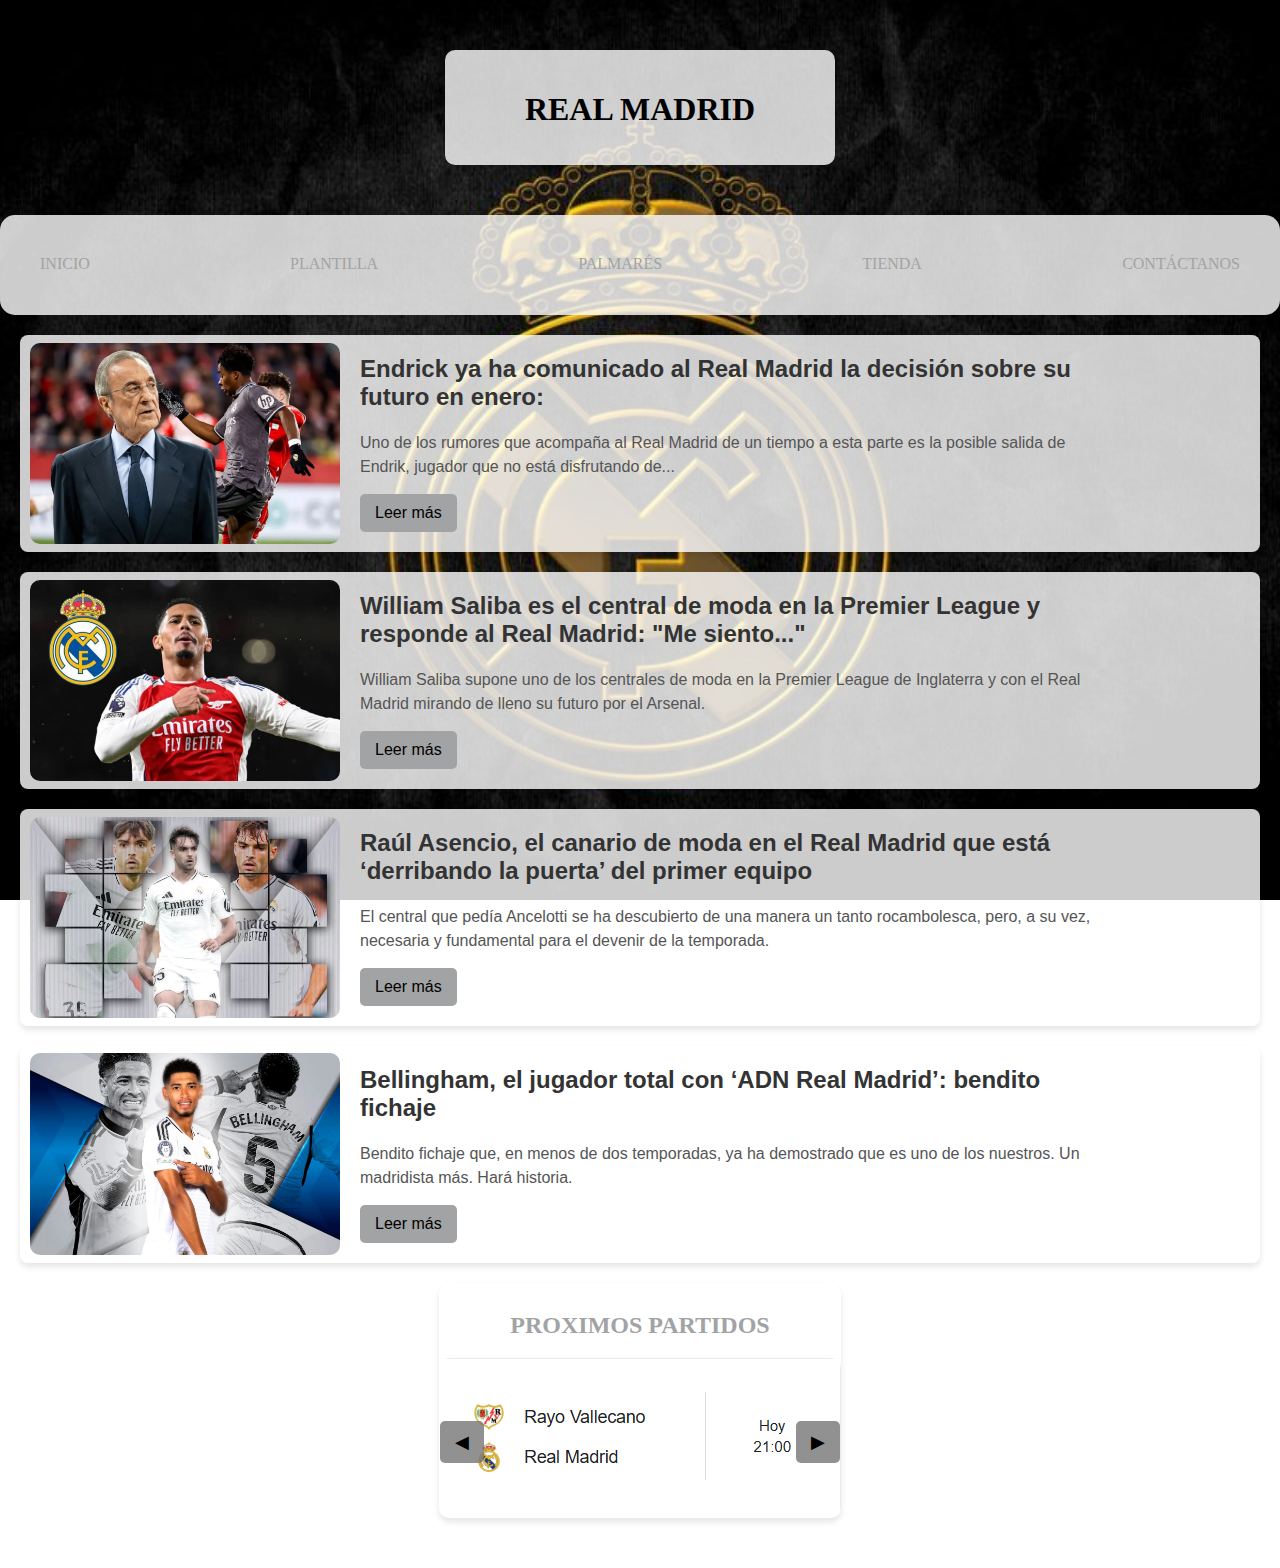
<file: index.html>
<!DOCTYPE html>
<html lang="en">
<head>
    <meta charset="UTF-8">
    <meta name="viewport" content="width=device-width, initial-scale=1.0">
    <title>Real Madrid</title>
    <link rel="icon" href="logo_realmadrid.png" type="image/png" sizes="32x32">
    <link rel="stylesheet" href="realmadrid.css">

</head>
<body>
    <div class="banner"><h1>REAL MADRID</h1></div>
    
    <div class="navbar">
        
        <a href="index.html">INICIO</a>
        <a href="plantilla.html">PLANTILLA</a>
        <a href="palmares.html">PALMARÉS</a>
        <a href="tienda.html">TIENDA</a>
        <a href="contactanos.html">CONTÁCTANOS</a>
        
    </div>

    <div class="noticia">
        <img src="noticia1.jpg" alt="Descripción de la imagen" class="noticia-imagen">
        <div class="noticia-contenido">
            <h2>Endrick ya ha comunicado al Real Madrid la decisión sobre su futuro en enero:</h2>
            <p>Uno de los rumores que acompaña al Real Madrid de un tiempo a esta parte es la posible salida de Endrik, jugador que no está disfrutando de...</p>
            <a href="https://acortar.link/L2Y0jm" class="boton-leer-mas">Leer más</a>
        </div>
    </div>


    <div class="noticia">
        <img src="noticia2.jpg" alt="Descripción de la imagen" class="noticia-imagen">
        <div class="noticia-contenido">
            <h2>William Saliba es el central de moda en la Premier League y responde al Real Madrid: "Me siento..."</h2>
            <p>William Saliba supone uno de los centrales de moda en la Premier League de Inglaterra y con el Real Madrid mirando de lleno su futuro por el Arsenal.</p>
            <a href="https://acortar.link/LuCcSV" class="boton-leer-mas">Leer más</a>
        </div>
    </div>


    <div class="noticia">
        <img src="noticia3.jpg" alt="Descripción de la imagen" class="noticia-imagen">
        <div class="noticia-contenido">
            <h2>Raúl Asencio, el canario de moda en el Real Madrid que está ‘derribando la puerta’ del primer equipo</h2>
            <p>El central que pedía Ancelotti se ha descubierto de una manera un tanto rocambolesca, pero, a su vez, necesaria y fundamental para el devenir de la temporada.</p>
            <a href="https://acortar.link/693I95" class="boton-leer-mas">Leer más</a>
        </div>
    </div>


    <div class="noticia">
        <img src="noticia4.jpg" alt="Descripción de la imagen" class="noticia-imagen">
        <div class="noticia-contenido">
            <h2>Bellingham, el jugador total con ‘ADN Real Madrid’: bendito fichaje</h2>
            <p>Bendito fichaje que, en menos de dos temporadas, ya ha demostrado que es uno de los nuestros. Un madridista más. Hará historia.</p>
            <a href="https://acortar.link/i3oKZk" class="boton-leer-mas">Leer más</a>
        </div>
    </div>

<div class="centrocarrusel">
    

    <div class="carrusel">
        <h2>PROXIMOS PARTIDOS</h2>
        <div class="carrusel-imagenes">
            <img src="jornada1.png" alt="Imagen 1" class="imagen-activa">
            <img src="jornada2.png" alt="Imagen 2">
            <img src="jornada3.png" alt="Imagen 3">
            <img src="jornada4.png" alt="Imagen 4">
            <img src="jornada5.png" alt="Imagen 5">
            <img src="jornada6.png" alt="Imagen 6">
            <img src="jornada7.png" alt="Imagen 7">
            <img src="jornada8.png" alt="Imagen 8">
            <img src="jornada9.png" alt="Imagen 9">
            <img src="jornada10.png" alt="Imagen 10">


        </div>
        <button class="boton-anterior" onclick="cambiarImagen(-1)">&#9664;</button>
        <button class="boton-siguiente" onclick="cambiarImagen(1)">&#9654;</button>
    </div>
    <script src="script1.js"></script>
</div>

</body>
</html>
</file>
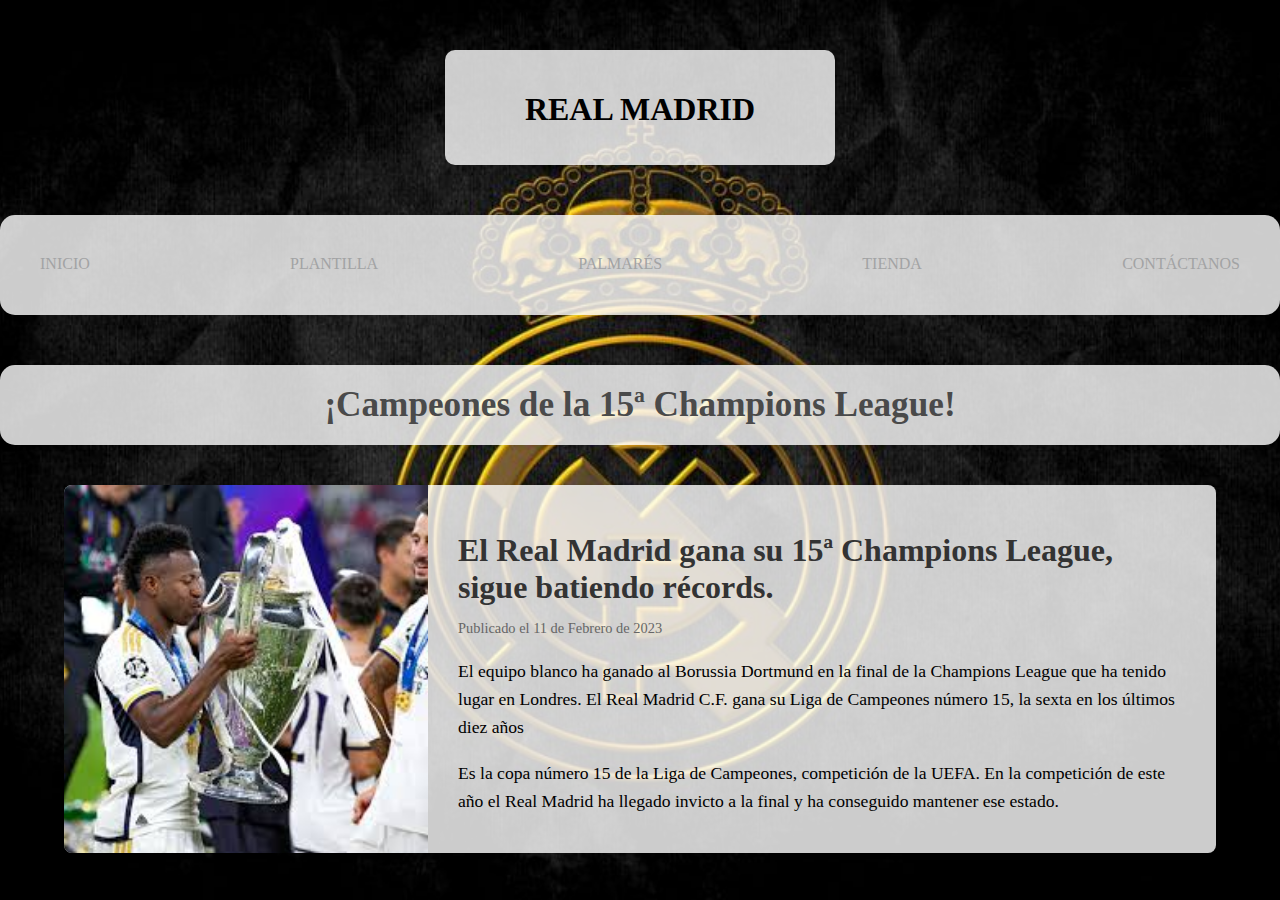
<file: champions.html>
<!DOCTYPE html>
<html lang="en">
<head>
    <meta charset="UTF-8">
    <meta name="viewport" content="width=device-width, initial-scale=1.0">
    <title>Real Madrid</title>
    <link rel="icon" href="logo_realmadrid.png" type="image/png" sizes="32x32">
    <link rel="stylesheet" href="supercopaespaña.css">
</head>
<body>

    
        <div class="banner"><h1>REAL MADRID</h1></div>
        
        <div class="navbar">
            
            <a href="index.html">INICIO</a>
            <a href="plantilla.html">PLANTILLA</a>
            <a href="palmares.html">PALMARÉS</a>
            <a href="tienda.html">TIENDA</a>
            <a href="contactanos.html">CONTÁCTANOS</a>
            
        </div>



        <header>
            <h1>¡Campeones de la 15ª Champions League!</h1>
        </header>
        <main>
            <section class="noticia">
                <div class="noticia-imagen">
                    <img src="champions.jpg" alt="Imagen noticia Real Madrid">
                </div>
                <div class="noticia-contenido">
                    <h2 class="noticia-titulo">El Real Madrid gana su 15ª Champions League, sigue batiendo récords.</h2>
                    <p class="noticia-fecha">Publicado el 11 de Febrero de 2023</p>
                    <p class="noticia-texto">
                        El equipo blanco ha ganado al Borussia Dortmund en la final de la Champions League que ha tenido lugar en Londres. El Real Madrid C.F. gana su Liga de Campeones número 15, la sexta en los últimos diez años
                    </p>
                    <p class="noticia-texto">
                        Es la copa número 15 de la Liga de Campeones, competición de la UEFA. En la competición de este año el Real Madrid ha llegado invicto a la final y ha conseguido mantener ese estado.
                    </p>
                </div>
            </section>
        </main>
    
</body>
</html>
</file>
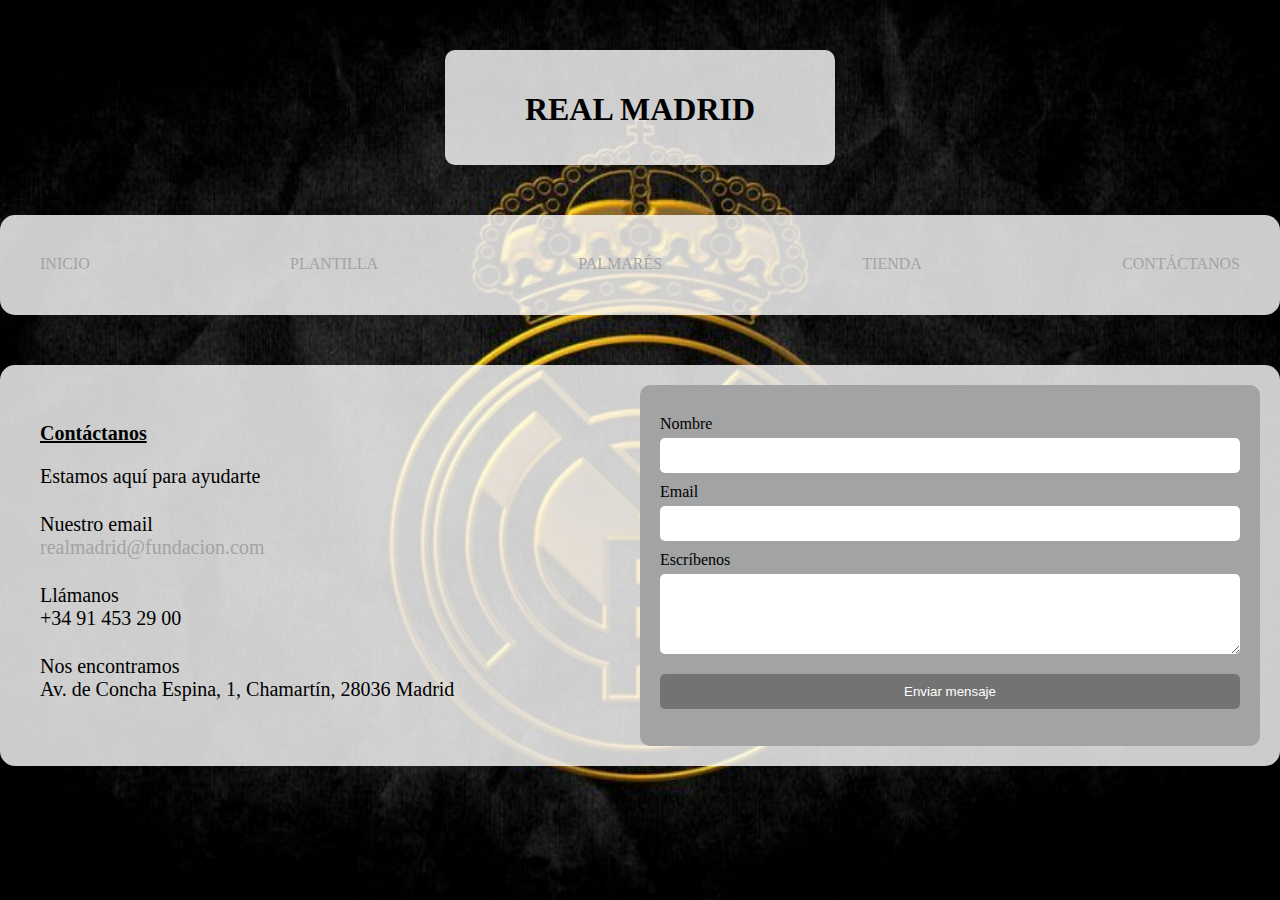
<file: contactanos.html>
<!DOCTYPE html>
<html lang="en">
<head>
    <meta charset="UTF-8">
    <meta name="viewport" content="width=device-width, initial-scale=1.0">
    <title>Real Madrid</title>
    <link rel="icon" href="logo_realmadrid.png" type="image/png" sizes="32x32">
    <link rel="stylesheet" href="contactanos.css">

</head>
<body>
    <div class="banner"><h1>REAL MADRID</h1></div>
    
    <div class="navbar">
        
        <a href="index.html">INICIO</a>
        <a href="plantilla.html">PLANTILLA</a>
        <a href="palmares.html">PALMARÉS</a>
        <a href="tienda.html">TIENDA</a>
        <a href="contactanos.html">CONTÁCTANOS</a>
        
    </div>
    <div class="agrupado">
        <div class="contacto">
            <div class="info-contacto">
                <h2>Contáctanos</h2>
                <p>Estamos aquí para ayudarte</p>
                <p>Nuestro email<br>
                    <a href="mailto:david.s434020@cesurformacion.com">realmadrid@fundacion.com</a>
                </p>
                <p>Llámanos<br>+34 91 453 29 00</p>
                <p>Nos encontramos<br>Av. de Concha Espina, 1, Chamartín, 28036 Madrid</p>
            </div>
    
            <div class="formulario-contacto">
                <form action="mailto:realmadrid@fundacion.com" method="POST" enctype="text/plain">
                    <label for="name">Nombre</label>
                    <input type="text" id="name" name="Nombre" required>
    
                    <label for="email">Email</label>
                    <input type="email" id="email" name="Email" required>
    
                    <label for="message">Escríbenos</label>
                    <textarea id="message" name="Mensaje" rows="4" required></textarea>
    
                    <button type="submit">Enviar mensaje</button>
                </form>
            </div>
        </div>
    </div>
    


</body>
</html>
</file>
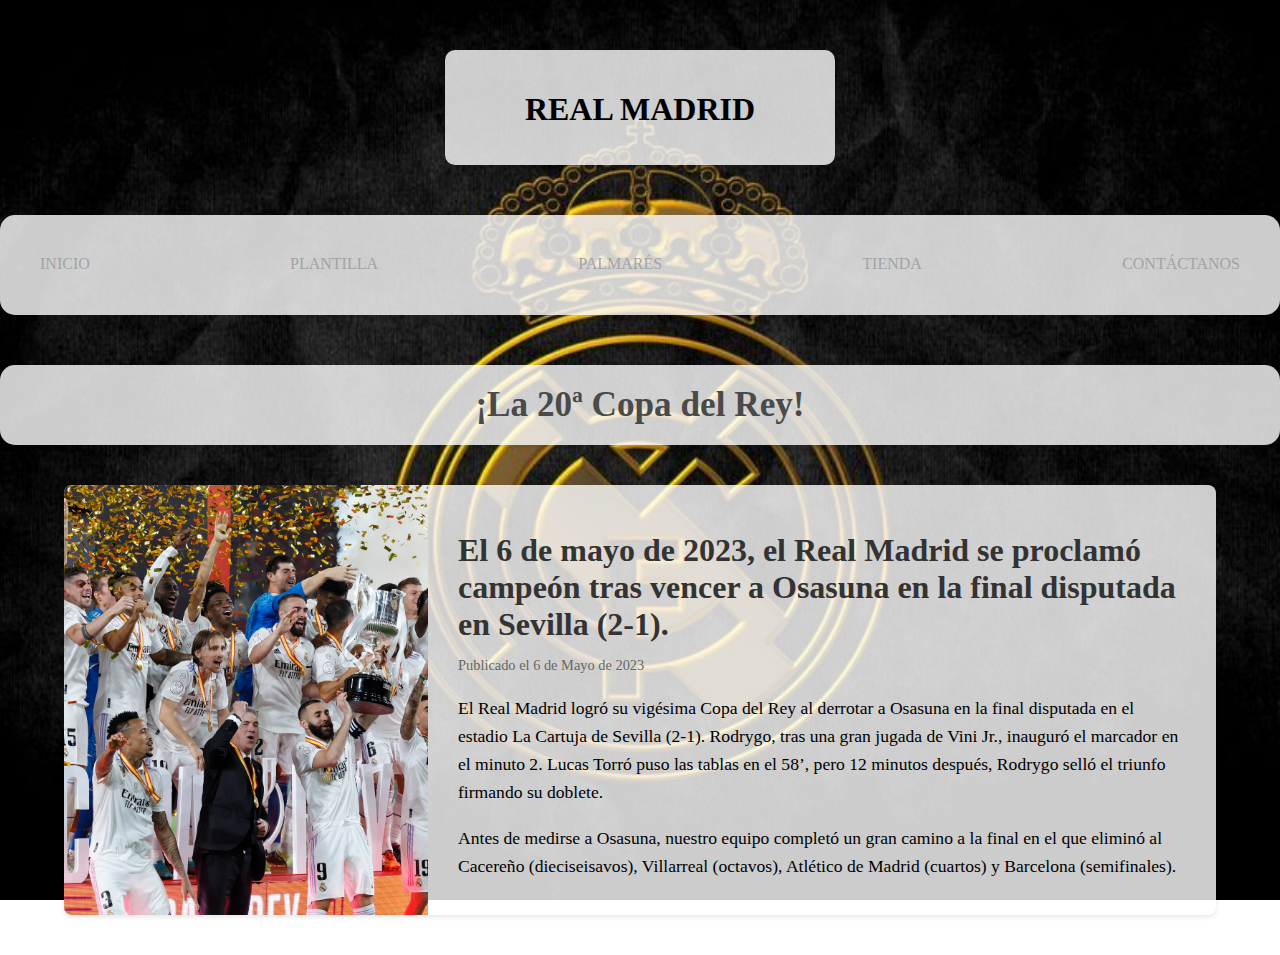
<file: copasrey.html>
<!DOCTYPE html>
<html lang="en">
<head>
    <meta charset="UTF-8">
    <meta name="viewport" content="width=device-width, initial-scale=1.0">
    
    <title>Real Madrid</title>
    <link rel="icon" href="logo_realmadrid.png" type="image/png" sizes="32x32">
    <link rel="stylesheet" href="supercopaespaña.css">
</head>
<body>

    
        <div class="banner"><h1>REAL MADRID</h1></div>
        
        <div class="navbar">
            
            <a href="index.html">INICIO</a>
            <a href="plantilla.html">PLANTILLA</a>
            <a href="palmares.html">PALMARÉS</a>
            <a href="tienda.html">TIENDA</a>
            <a href="contactanos.html">CONTÁCTANOS</a>
            
        </div>



        <header>
            <h1>¡La 20ª Copa del Rey!</h1>
        </header>
        <main>
            <section class="noticia">
                <div class="noticia-imagen">
                    <img src="coparey1.jpg" alt="Imagen noticia Real Madrid">
                </div>
                <div class="noticia-contenido">
                    <h2 class="noticia-titulo">El 6 de mayo de 2023, el Real Madrid se proclamó campeón tras vencer a Osasuna en la final disputada en Sevilla (2-1).</h2>
                    <p class="noticia-fecha">Publicado el 6 de Mayo de 2023</p>
                    <p class="noticia-texto">
                        El Real Madrid logró su vigésima Copa del Rey al derrotar a Osasuna en la final disputada en el estadio La Cartuja de Sevilla (2-1). Rodrygo, tras una gran jugada de Vini Jr., inauguró el marcador en el minuto 2. Lucas Torró puso las tablas en el 58’, pero 12 minutos después, Rodrygo selló el triunfo firmando su doblete. 
                    </p>
                    <p class="noticia-texto">
                        Antes de medirse a Osasuna, nuestro equipo completó un gran camino a la final en el que eliminó al Cacereño (dieciseisavos), Villarreal (octavos), Atlético de Madrid (cuartos) y Barcelona (semifinales). 
                    </p>
                </div>
            </section>
        </main>
    
</body>
</html>
</file>
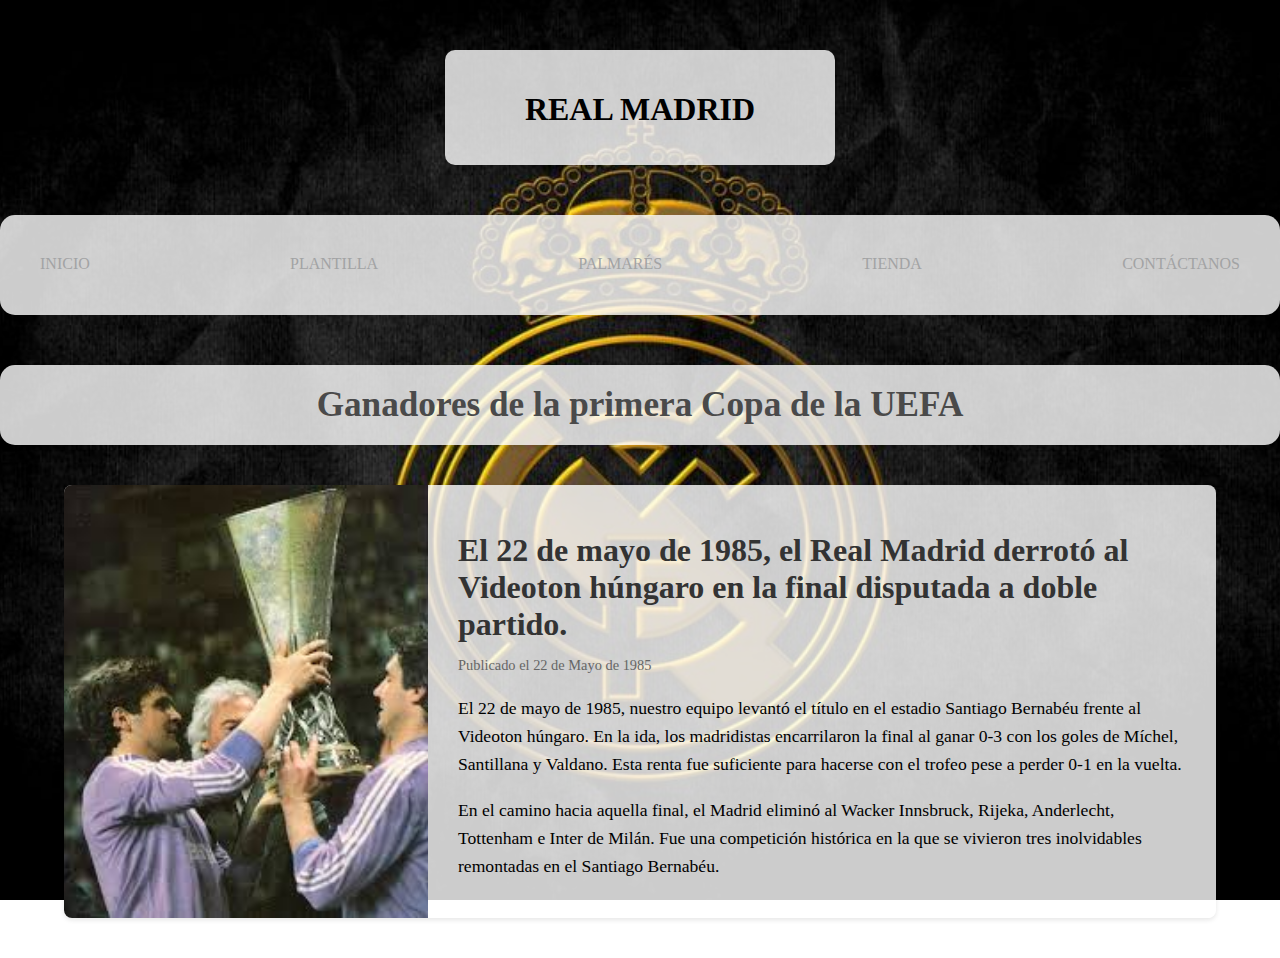
<file: copasuefa.html>
<!DOCTYPE html>
<html lang="en">
<head>
    <meta charset="UTF-8">
    <meta name="viewport" content="width=device-width, initial-scale=1.0">
    <title>Real Madrid</title>
    <link rel="icon" href="logo_realmadrid.png" type="image/png" sizes="32x32">
    <link rel="stylesheet" href="supercopaespaña.css">
</head>
<body>

    
        <div class="banner"><h1>REAL MADRID</h1></div>
        
        <div class="navbar">
            
            <a href="index.html">INICIO</a>
            <a href="plantilla.html">PLANTILLA</a>
            <a href="palmares.html">PALMARÉS</a>
            <a href="tienda.html">TIENDA</a>
            <a href="contactanos.html">CONTÁCTANOS</a>
            
        </div>



        <header>
            <h1>Ganadores de la primera Copa de la UEFA</h1>
        </header>
        <main>
            <section class="noticia">
                <div class="noticia-imagen">
                    <img src="copauefa1.jpg" alt="Imagen noticia Real Madrid">
                </div>
                <div class="noticia-contenido">
                    <h2 class="noticia-titulo">El 22 de mayo de 1985, el Real Madrid derrotó al Videoton húngaro en la final disputada a doble partido.</h2>
                    <p class="noticia-fecha">Publicado el 22 de Mayo de 1985</p>
                    <p class="noticia-texto">
                        El 22 de mayo de 1985, nuestro equipo levantó el título en el estadio Santiago Bernabéu frente al Videoton húngaro. En la ida, los madridistas encarrilaron la final al ganar 0-3 con los goles de Míchel, Santillana y Valdano. Esta renta fue suficiente para hacerse con el trofeo pese a perder 0-1 en la vuelta. 
                    </p>
                    <p class="noticia-texto">
                        En el camino hacia aquella final, el Madrid eliminó al Wacker Innsbruck, Rijeka, Anderlecht, Tottenham e Inter de Milán. Fue una competición histórica en la que se vivieron tres inolvidables remontadas en el Santiago Bernabéu. 
                    </p>
                </div>
            </section>
        </main>
    
</body>
</html>
</file>
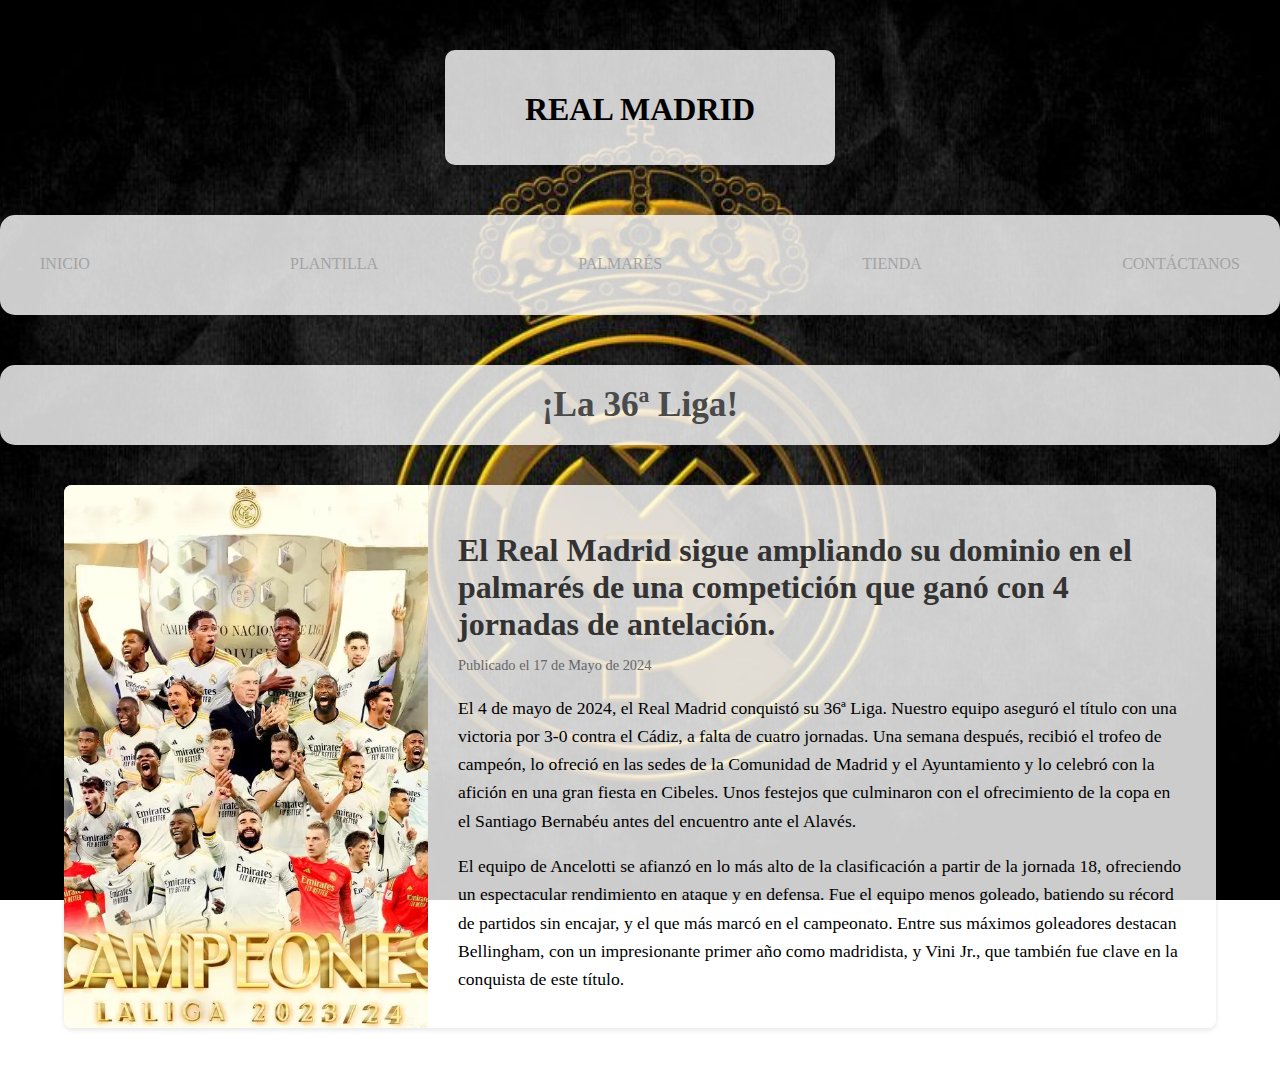
<file: ligas.html>
<!DOCTYPE html>
<html lang="en">
<head>
    <meta charset="UTF-8">
    <meta name="viewport" content="width=device-width, initial-scale=1.0">
    <title>Real Madrid</title>
    <link rel="icon" href="logo_realmadrid.png" type="image/png" sizes="32x32">
    <link rel="stylesheet" href="ligas.css">
</head>
<body>

    
        <div class="banner"><h1>REAL MADRID</h1></div>
        
        <div class="navbar">
            
            <a href="index.html">INICIO</a>
            <a href="plantilla.html">PLANTILLA</a>
            <a href="palmares.html">PALMARÉS</a>
            <a href="tienda.html">TIENDA</a>
            <a href="contactanos.html">CONTÁCTANOS</a>
            
        </div>



        <header>
            <h1>¡La 36ª Liga!</h1>
        </header>
        <main>
            <section class="noticia">
                <div class="noticia-imagen">
                    <img src="liga1.jpg" alt="Imagen noticia Real Madrid">
                </div>
                <div class="noticia-contenido">
                    <h2 class="noticia-titulo">El Real Madrid sigue ampliando su dominio en el palmarés de una competición que ganó con 4 jornadas de antelación.</h2>
                    <p class="noticia-fecha">Publicado el 17 de Mayo de 2024</p>
                    <p class="noticia-texto">
                        El 4 de mayo de 2024, el Real Madrid conquistó su 36ª Liga. Nuestro equipo aseguró el título con una victoria por 3-0 contra el Cádiz, a falta de cuatro jornadas. Una semana después, recibió el trofeo de campeón, lo ofreció en las sedes de la Comunidad de Madrid y el Ayuntamiento y lo celebró con la afición en una gran fiesta en Cibeles. Unos festejos que culminaron con el ofrecimiento de la copa en el Santiago Bernabéu antes del encuentro ante el Alavés.
                    </p>
                    <p class="noticia-texto">
                        El equipo de Ancelotti se afianzó en lo más alto de la clasificación a partir de la jornada 18, ofreciendo un espectacular rendimiento en ataque y en defensa. Fue el equipo menos goleado, batiendo su récord de partidos sin encajar, y el que más marcó en el campeonato. Entre sus máximos goleadores destacan Bellingham, con un impresionante primer año como madridista, y Vini Jr., que también fue clave en la conquista de este título.
                    </p>
                </div>
            </section>
        </main>
    
</body>
</html>
</file>
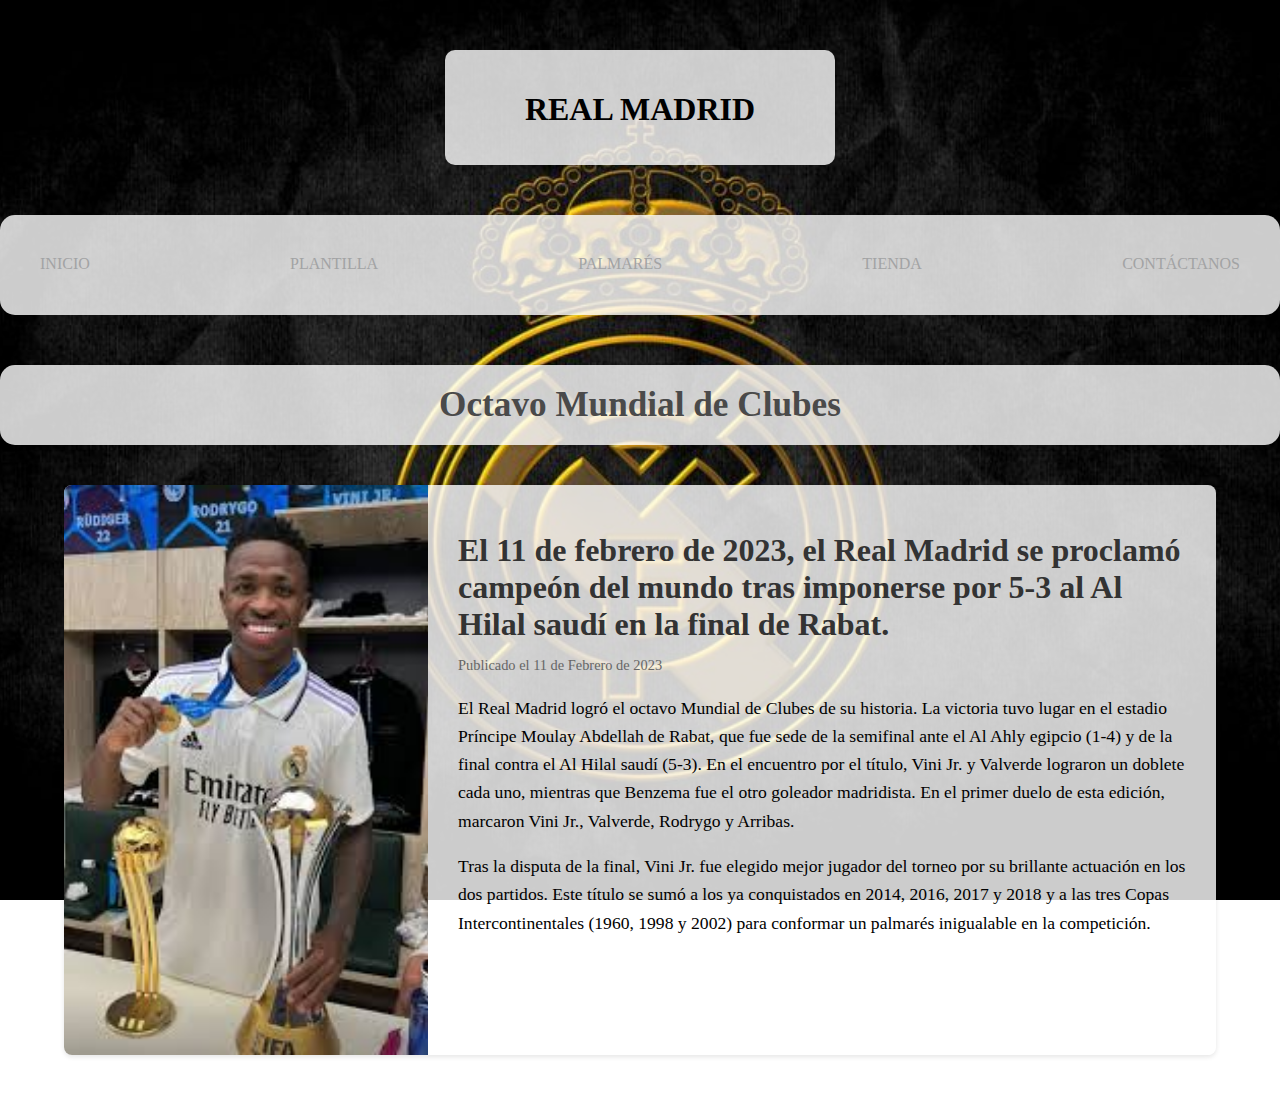
<file: mundialclubes.html>
<!DOCTYPE html>
<html lang="en">
<head>
    <meta charset="UTF-8">
    <meta name="viewport" content="width=device-width, initial-scale=1.0">
    <title>Real Madrid</title>
    <link rel="icon" href="logo_realmadrid.png" type="image/png" sizes="32x32">
    <link rel="stylesheet" href="supercopaespaña.css">
</head>
<body>

    
        <div class="banner"><h1>REAL MADRID</h1></div>
        
        <div class="navbar">
            
            <a href="index.html">INICIO</a>
            <a href="plantilla.html">PLANTILLA</a>
            <a href="palmares.html">PALMARÉS</a>
            <a href="tienda.html">TIENDA</a>
            <a href="contactanos.html">CONTÁCTANOS</a>
            
        </div>



        <header>
            <h1>Octavo Mundial de Clubes</h1>
        </header>
        <main>
            <section class="noticia">
                <div class="noticia-imagen">
                    <img src="clubes.jpg" alt="Imagen noticia Real Madrid">
                </div>
                <div class="noticia-contenido">
                    <h2 class="noticia-titulo">El 11 de febrero de 2023, el Real Madrid se proclamó campeón del mundo tras imponerse por 5-3 al Al Hilal saudí en la final de Rabat.</h2>
                    <p class="noticia-fecha">Publicado el 11 de Febrero de 2023</p>
                    <p class="noticia-texto">
                        El Real Madrid logró el octavo Mundial de Clubes de su historia. La victoria tuvo lugar en el estadio Príncipe Moulay Abdellah de Rabat, que fue sede de la semifinal ante el Al Ahly egipcio (1-4) y de la final contra el Al Hilal saudí (5-3). En el encuentro por el título, Vini Jr. y Valverde lograron un doblete cada uno, mientras que Benzema fue el otro goleador madridista. En el primer duelo de esta edición, marcaron Vini Jr., Valverde, Rodrygo y Arribas. 
                    </p>
                    <p class="noticia-texto">
                        Tras la disputa de la final, Vini Jr. fue elegido mejor jugador del torneo por su brillante actuación en los dos partidos. Este título se sumó a los ya conquistados en 2014, 2016, 2017 y 2018 y a las tres Copas Intercontinentales (1960, 1998 y 2002) para conformar un palmarés inigualable en la competición. 
                    </p>
                </div>
            </section>
        </main>
    
</body>
</html>
</file>
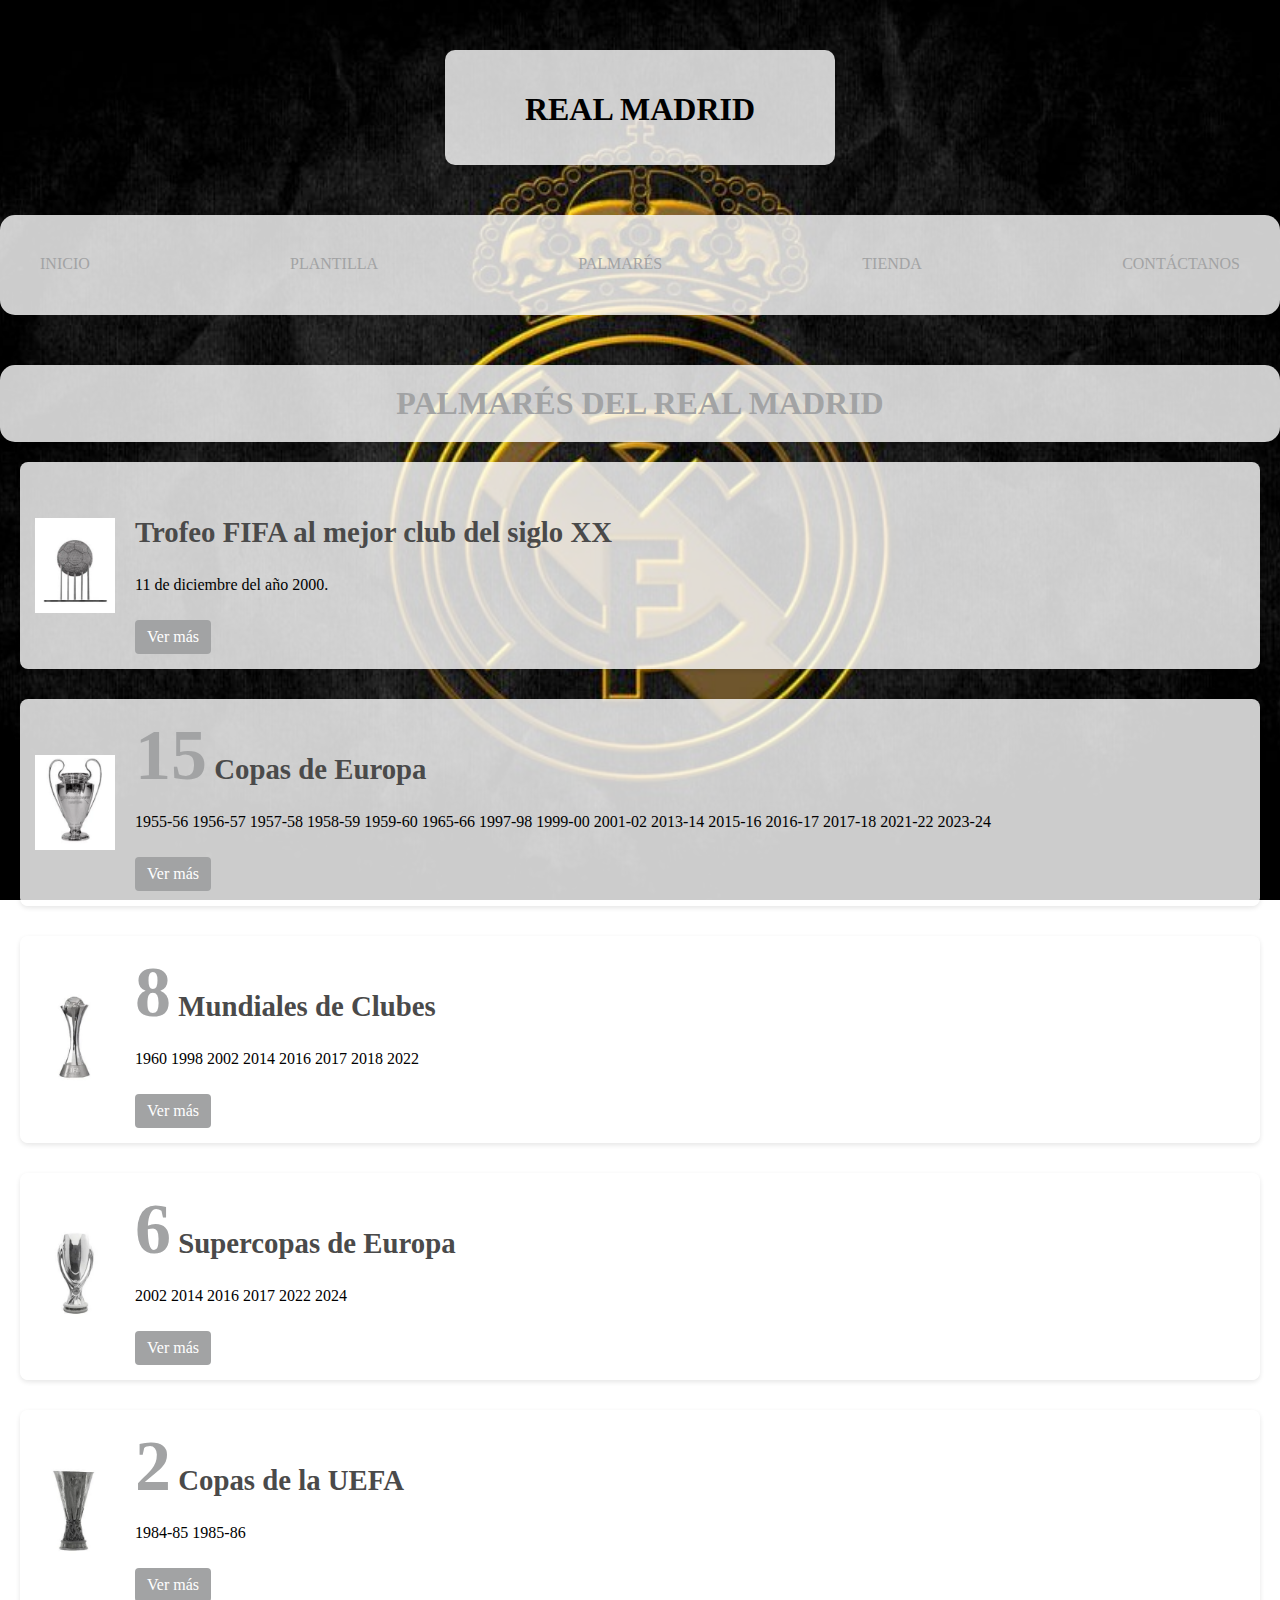
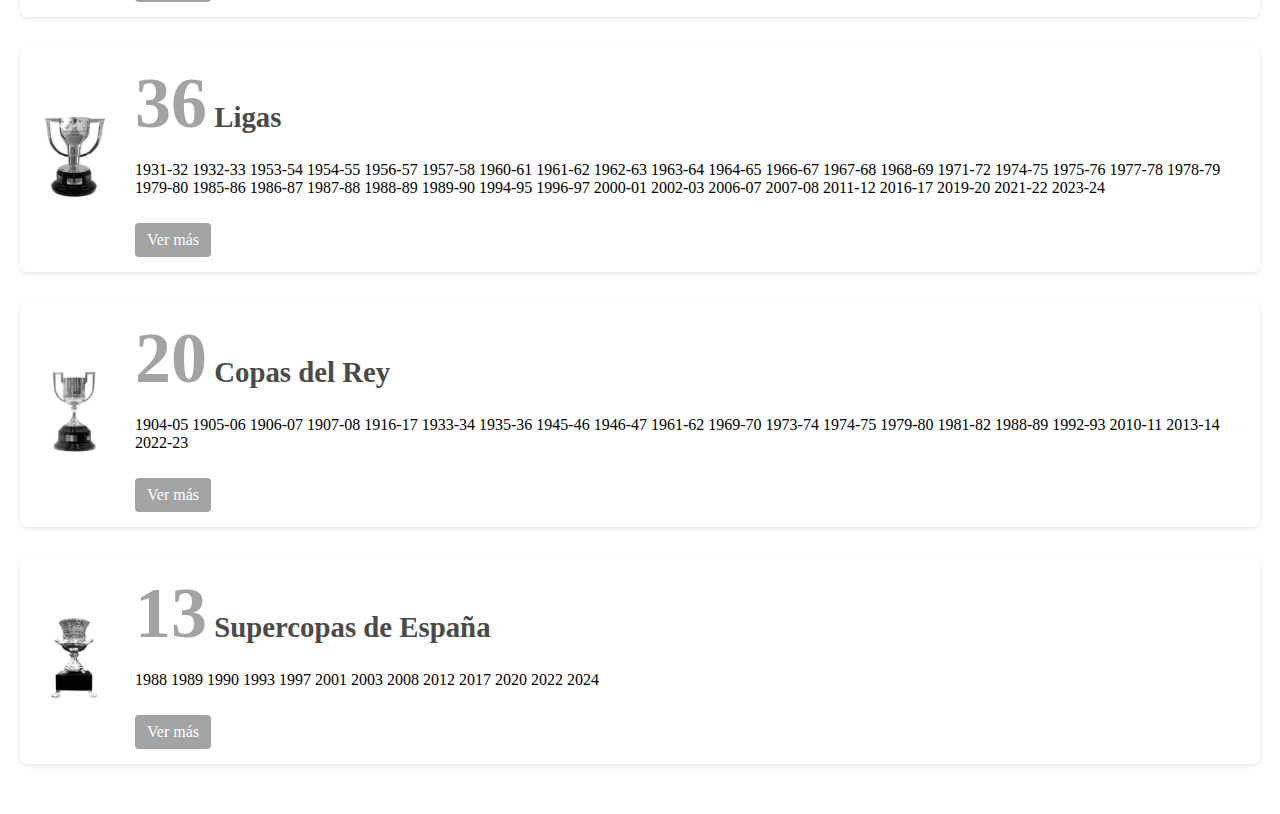
<file: palmares.html>
<!DOCTYPE html>
<html lang="en">
<head>
    <meta charset="UTF-8">
    <meta name="viewport" content="width=device-width, initial-scale=1.0">
    <title>Real Madrid</title>
    <link rel="icon" href="logo_realmadrid.png" type="image/png" sizes="32x32">
    <link rel="stylesheet" href="palmares.css">

</head>
<body>
    <div class="banner"><h1>REAL MADRID</h1></div>
    
    <div class="navbar">
        
        <a href="index.html">INICIO</a>
        <a href="plantilla.html">PLANTILLA</a>
        <a href="palmares.html">PALMARÉS</a>
        <a href="tienda.html">TIENDA</a>
        <a href="contactanos.html">CONTÁCTANOS</a>
        
    </div>

    <header>
        <h1>PALMARÉS DEL REAL MADRID</h1>
    </header>
    <main>
        <section class="trofeo">
            <img src="mejor_club_del_siglo_xx.jpg" alt="Mejor club del siglo XX" class="trofeo-img">
            <div class="trofeo-info">
                <h2><span class="numero"></span>Trofeo FIFA al mejor club del siglo XX</h2>
                <p>11 de diciembre del año 2000.</p>
                <a href="trofeoclub.html" class="boton">Ver más</a>
            </div>
        </section>
        <section class="trofeo">
            <img src="copaseuropa.jpg" alt="Copa de Europa" class="trofeo-img">
            <div class="trofeo-info">
                <h2><span class="numero">15</span> Copas de Europa</h2>
                <p>1955-56 1956-57 1957-58 1958-59 1959-60 1965-66 1997-98 1999-00 2001-02 2013-14 2015-16 2016-17 2017-18 2021-22 2023-24</p>
                <a href="champions.html" class="boton">Ver más</a>
            </div>
        </section>

        <section class="trofeo">
            <img src="mundialclubes.jpg" alt="Mundiales de Clubes" class="trofeo-img">
            <div class="trofeo-info">
                <h2><span class="numero">8</span> Mundiales de Clubes</h2>
                <p>1960 1998 2002 2014 2016 2017 2018 2022</p>
                <a href="mundialclubes.html" class="boton">Ver más</a>
            </div>
        </section>


        <section class="trofeo">
            <img src="Supercopa.jpg" alt="Supercopas de Europa" class="trofeo-img">
            <div class="trofeo-info">
                <h2><span class="numero">6</span> Supercopas de Europa</h2>
                <p>2002  2014  2016  2017  2022  2024</p>
                <a href="supercopaeuropa.html" class="boton">Ver más</a>
            </div>
        </section>
        <section class="trofeo">
            <img src="copasuefa.jpg" alt="Copa de la UEFA" class="trofeo-img">
            <div class="trofeo-info">
                <h2><span class="numero">2</span> Copas de la UEFA</h2>
                <p>1984-85  1985-86</p>
                <a href="copasuefa.html" class="boton">Ver más</a>
            </div>
        </section>
        <section class="trofeo">
            <img src="liga.jpg" alt="Ligas" class="trofeo-img">
            <div class="trofeo-info">
                <h2><span class="numero">36</span> Ligas</h2>
                <p>1931-32  1932-33  1953-54  1954-55  1956-57  1957-58  1960-61 1961-62  1962-63  1963-64  1964-65  1966-67  1967-68  1968-69 1971-72  1974-75  1975-76  1977-78  1978-79  1979-80  1985-86 1986-87  1987-88  1988-89  1989-90  1994-95  1996-97  2000-01  2002-03  2006-07  2007-08  2011-12  2016-17  2019-20  2021-22  2023-24</p>
                <a href="ligas.html" class="boton">Ver más</a>
            </div>
        </section>
        <section class="trofeo">
            <img src="coparey.jpg" alt="Copa Rey" class="trofeo-img">
            <div class="trofeo-info">
                <h2><span class="numero">20</span> Copas del Rey</h2>
                <p>1904-05  1905-06  1906-07  1907-08  1916-17  1933-34  1935-36 1945-46  1946-47  1961-62  1969-70  1973-74  1974-75  1979-80 1981-82  1988-89  1992-93  2010-11  2013-14  2022-23</p>
                <a href="copasrey.html" class="boton">Ver más</a>
            </div>
        </section>
        <section class="trofeo">
            <img src="supercopaespaña.jpg" alt="Supercopa de España" class="trofeo-img">
            <div class="trofeo-info">
                <h2><span class="numero">13</span> Supercopas de España</h2>
                <p>1988  1989  1990  1993  1997  2001  2003  2008  2012  2017  2020  2022  2024</p>
                <a href="supercopaespaña.html" class="boton">Ver más</a>
            </div>
        </section>

        
        


    </main>
    
</body>
</html>
</file>
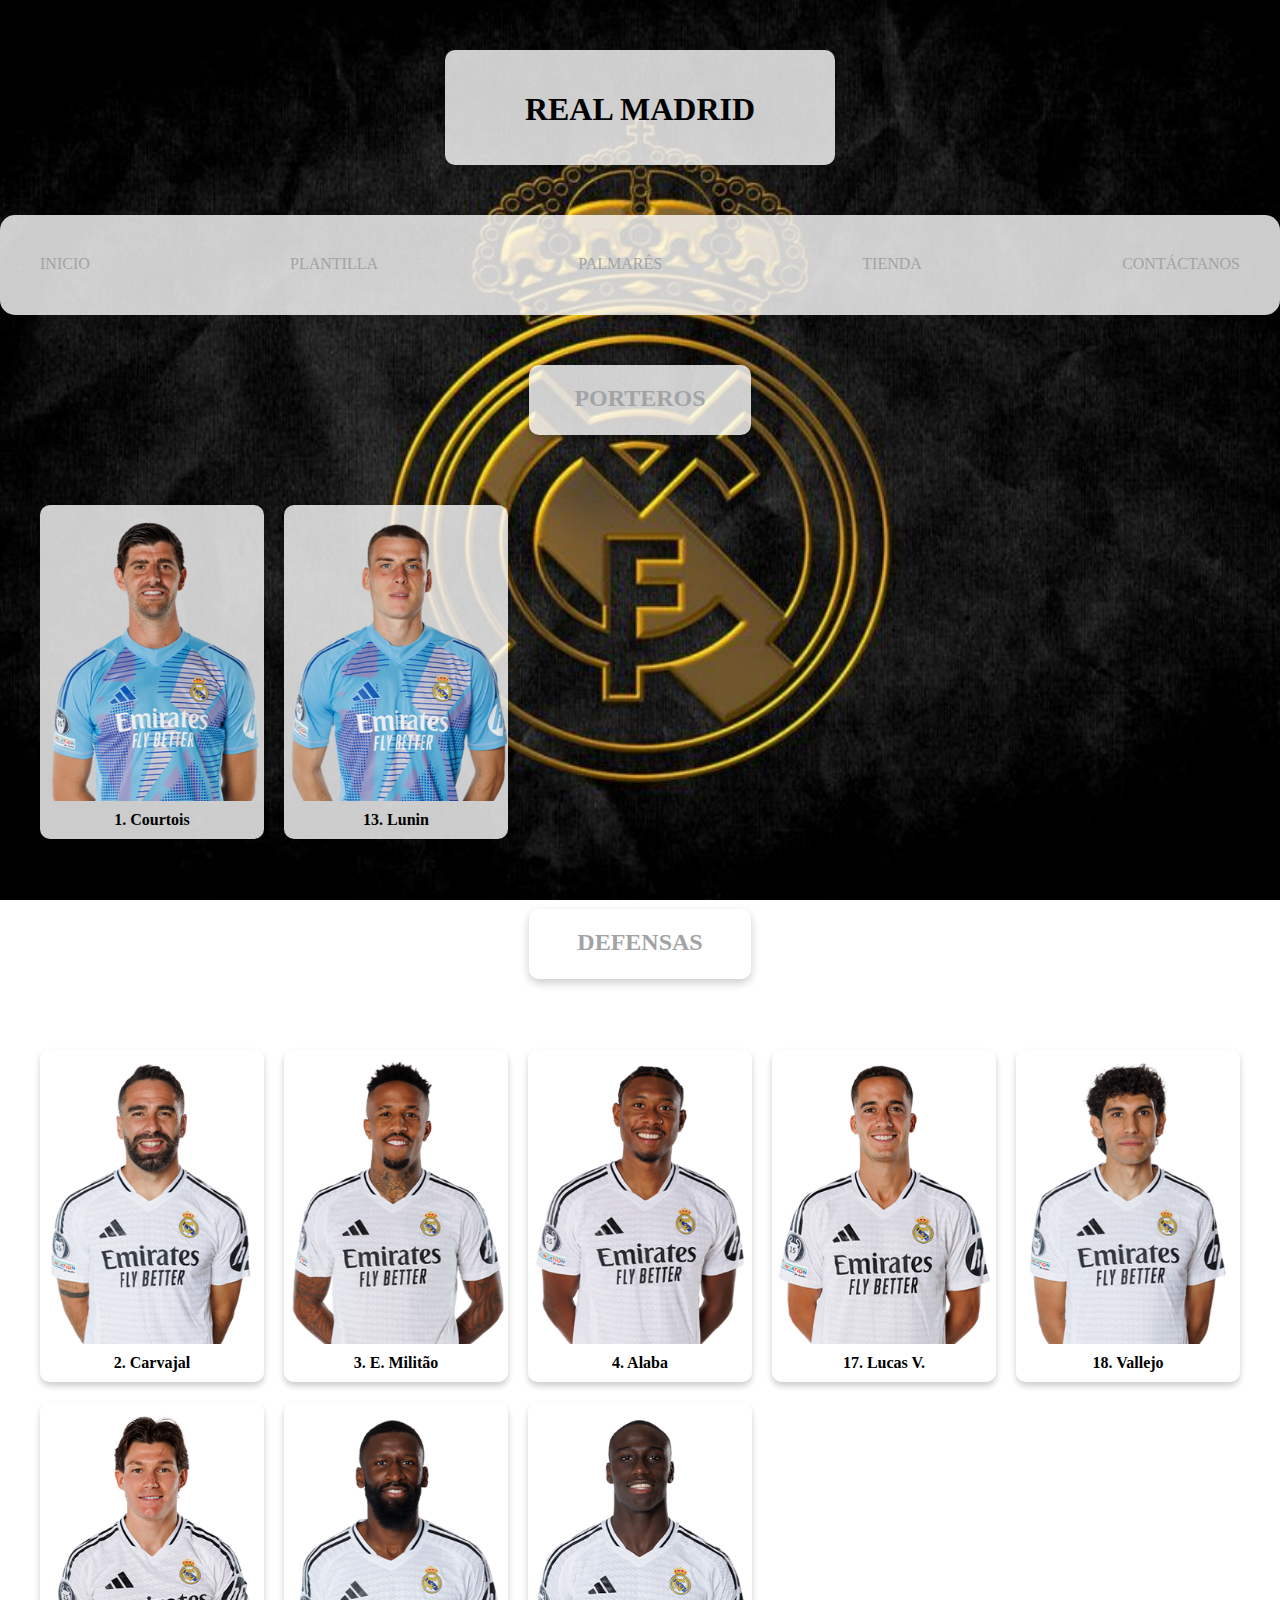
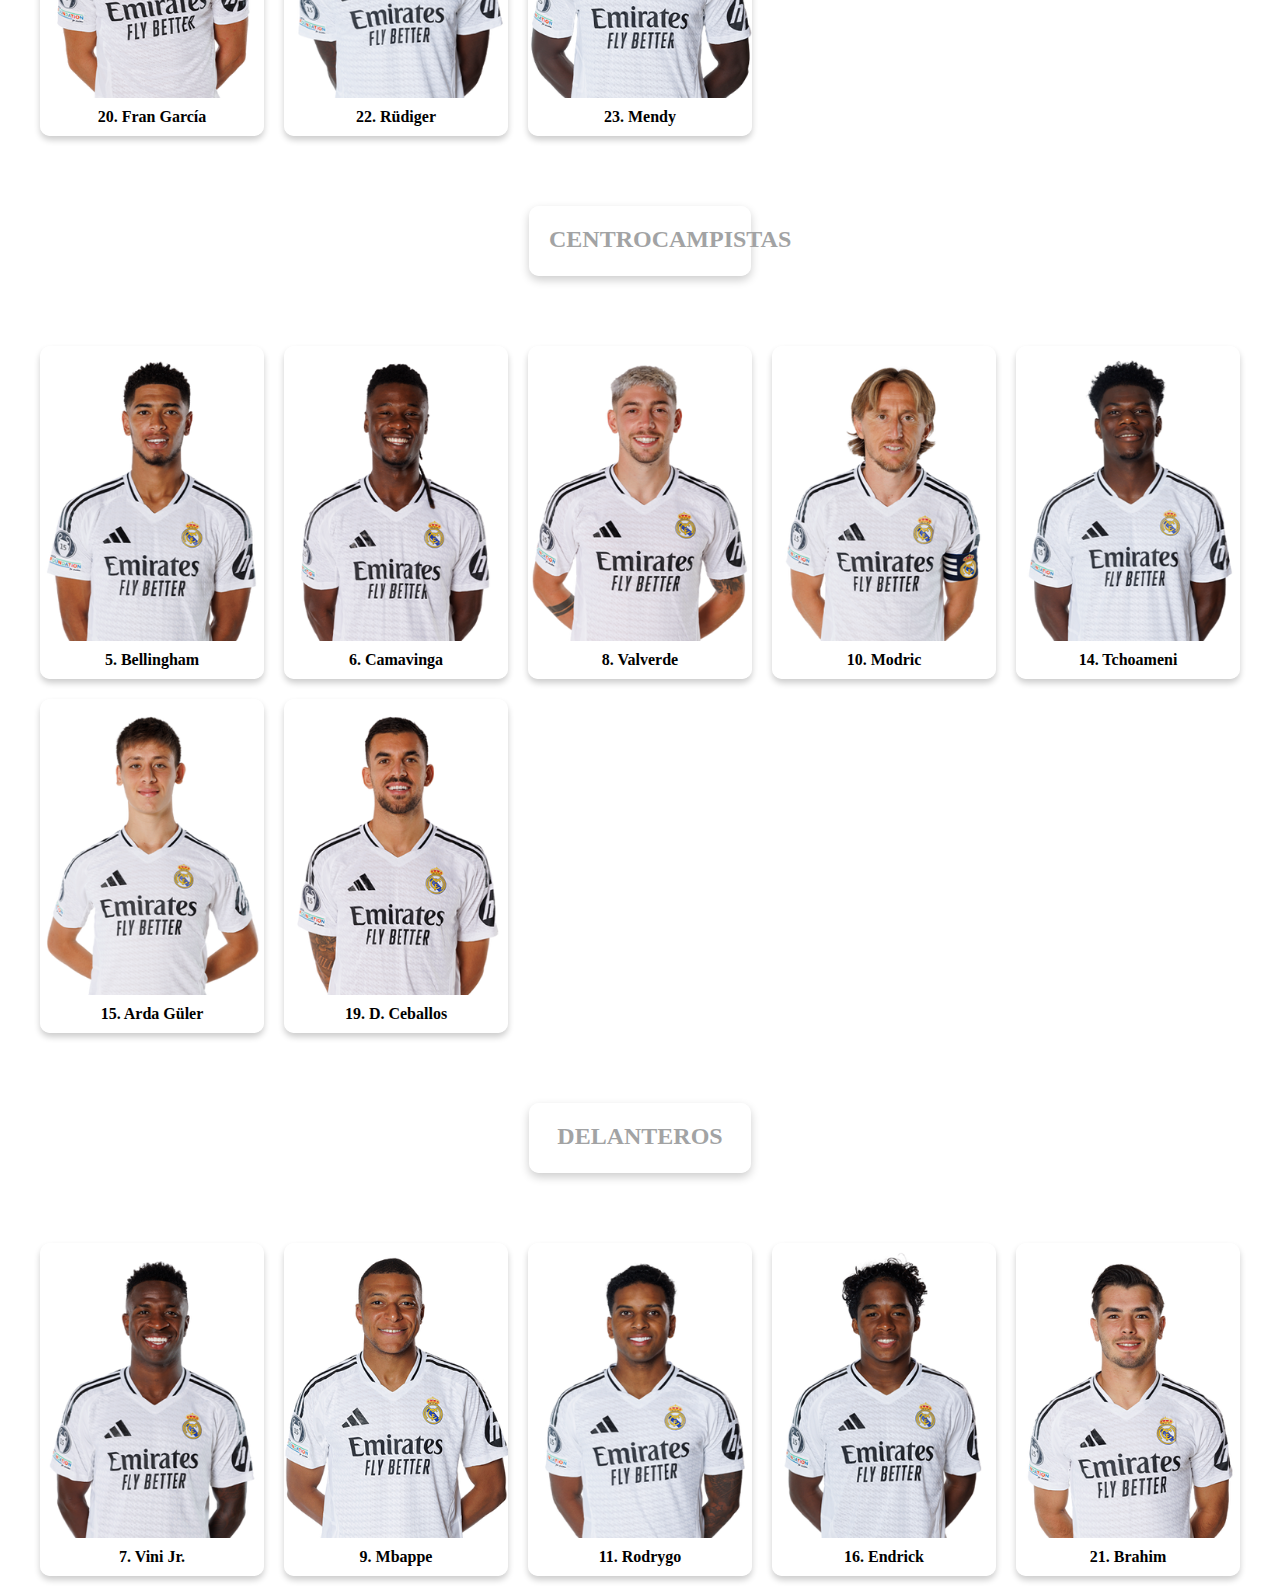
<file: plantilla.html>
<!DOCTYPE html>
<html lang="en">
<head>
    <meta charset="UTF-8">
    <meta name="viewport" content="width=device-width, initial-scale=1.0">
    <title>Real Madrid</title>
    <link rel="icon" href="logo_realmadrid.png" type="image/png" sizes="32x32">
    <link rel="stylesheet" href="plantilla.css">

</head>
<body>
    <div class="banner"><h1>REAL MADRID</h1></div>
    
    <div class="navbar">
        
        <a href="index.html">INICIO</a>
        <a href="plantilla.html">PLANTILLA</a>
        <a href="palmares.html">PALMARÉS</a>
        <a href="tienda.html">TIENDA</a>
        <a href="contactanos.html">CONTÁCTANOS</a>
        
    </div>
<div class="jugadores">
    
    <h2>PORTEROS</h2>

    <!-- Galería de jugadores -->
    <div class="galeria">
        <!-- Tarjeta de jugador -->
        <a href="https://es.wikipedia.org/wiki/Thibaut_Courtois" class="jugador">
            <img src="courtois.jpg" alt="Carvajal">
            <p>1. Courtois</p>
        </a>

        <a href="https://es.wikipedia.org/wiki/Andriy_Lunin" class="jugador">
            <img src="lunin.jpg" alt="Eder Militão">
            <p>13. Lunin</p>
        </a>

       
        
    </div>


    <h2>DEFENSAS</h2>

    <!-- Galería de jugadores -->
    <div class="galeria">
        <!-- Tarjeta de jugador -->
        <a href="https://es.wikipedia.org/wiki/Dani_Carvajal" class="jugador">
            <img src="carvajal.jpg" alt="Carvajal">
            <p>2. Carvajal</p>
        </a>

        <a href="https://es.wikipedia.org/wiki/%C3%89der_Milit%C3%A3o" class="jugador">
            <img src="militao.jpg" alt="Eder Militão">
            <p>3. E. Militão</p>
        </a>

        <a href="https://es.wikipedia.org/wiki/David_Alaba" class="jugador">
            <img src="alaba.jpg" alt="David Alaba">
            <p>4. Alaba</p>
        </a>

        <a href="https://es.wikipedia.org/wiki/Lucas_V%C3%A1zquez" class="jugador">
            <img src="lucasvazquez.jpg" alt="Lucas Vázquez">
            <p>17. Lucas V.</p>
        </a>

        <a href="https://es.wikipedia.org/wiki/Jes%C3%BAs_Vallejo_(futbolista)" class="jugador">
            <img src="vallejo.jpg" alt="Jesús Vallejo">
            <p>18. Vallejo</p>
        </a>
        <a href="https://es.wikipedia.org/wiki/Fran_Garc%C3%ADa" class="jugador">
            <img src="frangarcia.jpg" alt="Carvajal">
            <p>20. Fran García</p>
        </a>
        <a href="https://es.wikipedia.org/wiki/Antonio_R%C3%BCdiger" class="jugador">
            <img src="rudiger.jpg" alt="Carvajal">
            <p>22. Rüdiger</p>
        </a>
        <a href="https://es.wikipedia.org/wiki/Ferland_Mendy" class="jugador">
            <img src="mendy.jpg" alt="Carvajal">
            <p>23. Mendy</p>
        </a>
    </div>
    <h2>CENTROCAMPISTAS</h2>

    <!-- Galería de jugadores -->
    <div class="galeria">
        <!-- Tarjeta de jugador -->
        <a href="https://es.wikipedia.org/wiki/Jude_Bellingham" class="jugador">
            <img src="bellingham.jpg" alt="Carvajal">
            <p>5. Bellingham</p>
        </a>

        <a href="https://es.wikipedia.org/wiki/Eduardo_Camavinga" class="jugador">
            <img src="camapinga.jpg" alt="Eder Militão">
            <p>6. Camavinga</p>
        </a>

        <a href="https://es.wikipedia.org/wiki/Federico_Valverde" class="jugador">
            <img src="valverde.jpg" alt="David Alaba">
            <p>8. Valverde</p>
        </a>

        <a href="https://es.wikipedia.org/wiki/Luka_Modri%C4%87" class="jugador">
            <img src="modric.jpg" alt="Lucas Vázquez">
            <p>10. Modric</p>
        </a>

        <a href="https://es.wikipedia.org/wiki/Aur%C3%A9lien_Tchouam%C3%A9ni" class="jugador">
            <img src="tchoameni.jpg" alt="Jesús Vallejo">
            <p>14. Tchoameni</p>
        </a>
        <a href="https://es.wikipedia.org/wiki/Arda_G%C3%BCler" class="jugador">
            <img src="arda.jpg" alt="Carvajal">
            <p>15. Arda Güler</p>
        </a>
        <a href="https://es.wikipedia.org/wiki/Dani_Ceballos" class="jugador">
            <img src="ceballos.jpg" alt="Carvajal">
            <p>19. D. Ceballos</p>
        </a>
    </div>


    <h2>DELANTEROS</h2>

    <!-- Galería de jugadores -->
    <div class="galeria">
        <!-- Tarjeta de jugador -->
        <a href="https://es.wikipedia.org/wiki/Vin%C3%ADcius_J%C3%BAnior" class="jugador">
            <img src="vini.jpg" alt="Carvajal">
            <p>7. Vini Jr.</p>
        </a>

        <a href="https://es.wikipedia.org/wiki/Kylian_Mbapp%C3%A9" class="jugador">
            <img src="empape.jpg" alt="Eder Militão">
            <p>9. Mbappe</p>
        </a>

        <a href="https://es.wikipedia.org/wiki/Rodrygo_Goes" class="jugador">
            <img src="rodrigol.jpg" alt="David Alaba">
            <p>11. Rodrygo</p>
        </a>

        <a href="https://es.wikipedia.org/wiki/Endrick_Felipe" class="jugador">
            <img src="endrick.jpg" alt="Lucas Vázquez">
            <p>16. Endrick</p>
        </a>

        <a href="https://es.wikipedia.org/wiki/Brahim_D%C3%ADaz" class="jugador">
            <img src="brahim.jpg" alt="Jesús Vallejo">
            <p>21. Brahim</p>
        </a>
        
    </div>
</div>
    
</body>
</html>
</file>
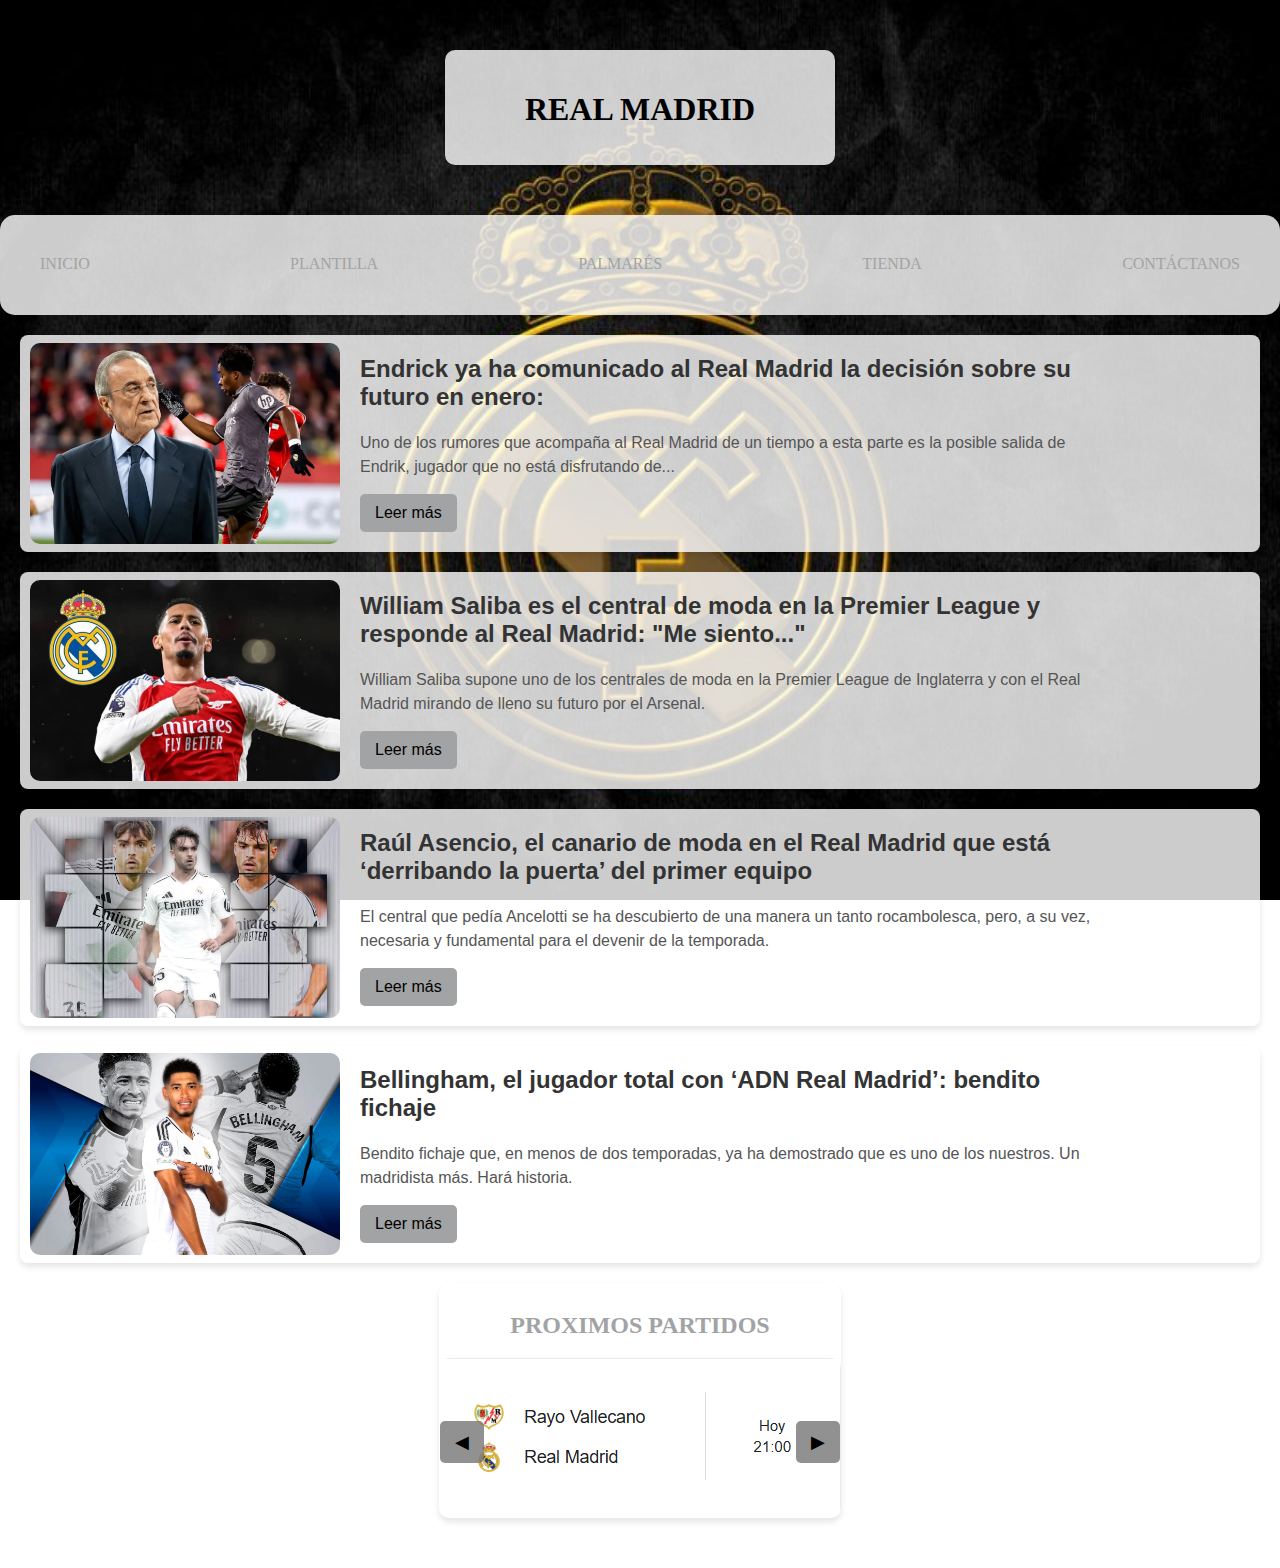
<file: realmadrid.html>
<!DOCTYPE html>
<html lang="en">
<head>
    <meta charset="UTF-8">
    <meta name="viewport" content="width=device-width, initial-scale=1.0">
    <title>Real Madrid</title>
    <link rel="icon" href="logo_realmadrid.png" type="image/png" sizes="32x32">
    <link rel="stylesheet" href="realmadrid.css">

</head>
<body>
    <div class="banner"><h1>REAL MADRID</h1></div>
    
    <div class="navbar">
        
        <a href="realmadrid.html">INICIO</a>
        <a href="plantilla.html">PLANTILLA</a>
        <a href="palmares.html">PALMARÉS</a>
        <a href="tienda.html">TIENDA</a>
        <a href="contactanos.html">CONTÁCTANOS</a>
        
    </div>

    <div class="noticia">
        <img src="noticia1.jpg" alt="Descripción de la imagen" class="noticia-imagen">
        <div class="noticia-contenido">
            <h2>Endrick ya ha comunicado al Real Madrid la decisión sobre su futuro en enero:</h2>
            <p>Uno de los rumores que acompaña al Real Madrid de un tiempo a esta parte es la posible salida de Endrik, jugador que no está disfrutando de...</p>
            <a href="https://acortar.link/L2Y0jm" class="boton-leer-mas">Leer más</a>
        </div>
    </div>


    <div class="noticia">
        <img src="noticia2.jpg" alt="Descripción de la imagen" class="noticia-imagen">
        <div class="noticia-contenido">
            <h2>William Saliba es el central de moda en la Premier League y responde al Real Madrid: "Me siento..."</h2>
            <p>William Saliba supone uno de los centrales de moda en la Premier League de Inglaterra y con el Real Madrid mirando de lleno su futuro por el Arsenal.</p>
            <a href="https://acortar.link/LuCcSV" class="boton-leer-mas">Leer más</a>
        </div>
    </div>


    <div class="noticia">
        <img src="noticia3.jpg" alt="Descripción de la imagen" class="noticia-imagen">
        <div class="noticia-contenido">
            <h2>Raúl Asencio, el canario de moda en el Real Madrid que está ‘derribando la puerta’ del primer equipo</h2>
            <p>El central que pedía Ancelotti se ha descubierto de una manera un tanto rocambolesca, pero, a su vez, necesaria y fundamental para el devenir de la temporada.</p>
            <a href="https://acortar.link/693I95" class="boton-leer-mas">Leer más</a>
        </div>
    </div>


    <div class="noticia">
        <img src="noticia4.jpg" alt="Descripción de la imagen" class="noticia-imagen">
        <div class="noticia-contenido">
            <h2>Bellingham, el jugador total con ‘ADN Real Madrid’: bendito fichaje</h2>
            <p>Bendito fichaje que, en menos de dos temporadas, ya ha demostrado que es uno de los nuestros. Un madridista más. Hará historia.</p>
            <a href="https://acortar.link/i3oKZk" class="boton-leer-mas">Leer más</a>
        </div>
    </div>

<div class="centrocarrusel">
    

    <div class="carrusel">
        <h2>PROXIMOS PARTIDOS</h2>
        <div class="carrusel-imagenes">
            <img src="jornada1.png" alt="Imagen 1" class="imagen-activa">
            <img src="jornada2.png" alt="Imagen 2">
            <img src="jornada3.png" alt="Imagen 3">
            <img src="jornada4.png" alt="Imagen 4">
            <img src="jornada5.png" alt="Imagen 5">
            <img src="jornada6.png" alt="Imagen 6">
            <img src="jornada7.png" alt="Imagen 7">
            <img src="jornada8.png" alt="Imagen 8">
            <img src="jornada9.png" alt="Imagen 9">
            <img src="jornada10.png" alt="Imagen 10">


        </div>
        <button class="boton-anterior" onclick="cambiarImagen(-1)">&#9664;</button>
        <button class="boton-siguiente" onclick="cambiarImagen(1)">&#9654;</button>
    </div>
    <script src="script1.js"></script>
</div>

</body>
</html>
</file>
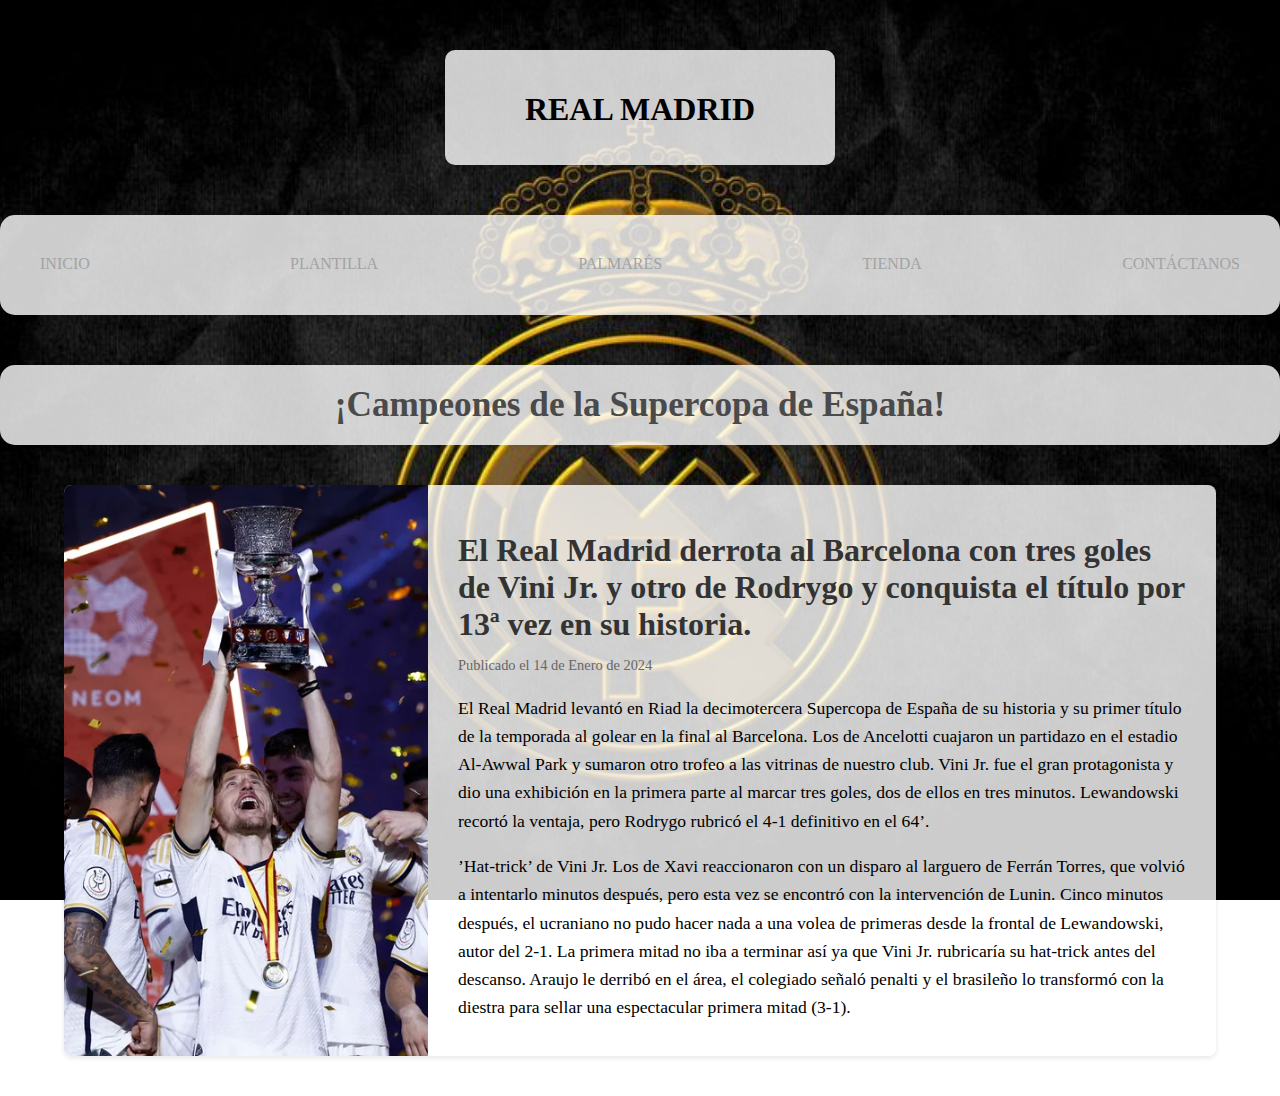
<file: supercopaespaña.html>
<!DOCTYPE html>
<html lang="en">
<head>
    <meta charset="UTF-8">
    <meta name="viewport" content="width=device-width, initial-scale=1.0">
    <title>Real Madrid</title>
    <link rel="icon" href="logo_realmadrid.png" type="image/png" sizes="32x32">
    <link rel="stylesheet" href="supercopaespaña.css">
</head>
<body>

    
        <div class="banner"><h1>REAL MADRID</h1></div>
        
        <div class="navbar">
            
            <a href="index.html">INICIO</a>
            <a href="plantilla.html">PLANTILLA</a>
            <a href="palmares.html">PALMARÉS</a>
            <a href="tienda.html">TIENDA</a>
            <a href="contactanos.html">CONTÁCTANOS</a>
            
        </div>



        <header>
            <h1>¡Campeones de la Supercopa de España!</h1>
        </header>
        <main>
            <section class="noticia">
                <div class="noticia-imagen">
                    <img src="supercopaespaña1.jpg" alt="Imagen noticia Real Madrid">
                </div>
                <div class="noticia-contenido">
                    <h2 class="noticia-titulo">El Real Madrid derrota al Barcelona con tres goles de Vini Jr. y otro de Rodrygo y conquista el título por 13ª vez en su historia.</h2>
                    <p class="noticia-fecha">Publicado el 14 de Enero de 2024</p>
                    <p class="noticia-texto">
                        El Real Madrid levantó en Riad la decimotercera Supercopa de España de su historia y su primer título de la temporada al golear en la final al Barcelona. Los de Ancelotti cuajaron un partidazo en el estadio Al-Awwal Park y sumaron otro trofeo a las vitrinas de nuestro club. Vini Jr. fue el gran protagonista y dio una exhibición en la primera parte al marcar tres goles, dos de ellos en tres minutos. Lewandowski recortó la ventaja, pero Rodrygo rubricó el 4-1 definitivo en el 64’.
                    </p>
                    <p class="noticia-texto">
                        ’Hat-trick’ de Vini Jr.
                        Los de Xavi reaccionaron con un disparo al larguero de Ferrán Torres, que volvió a intentarlo minutos después, pero esta vez se encontró con la intervención de Lunin. Cinco minutos después, el ucraniano no pudo hacer nada a una volea de primeras desde la frontal de Lewandowski, autor del 2-1. La primera mitad no iba a terminar así ya que Vini Jr. rubricaría su hat-trick antes del descanso. Araujo le derribó en el área, el colegiado señaló penalti y el brasileño lo transformó con la diestra para sellar una espectacular primera mitad (3-1).
                    </p>
                </div>
            </section>
        </main>
    
</body>
</html>
</file>
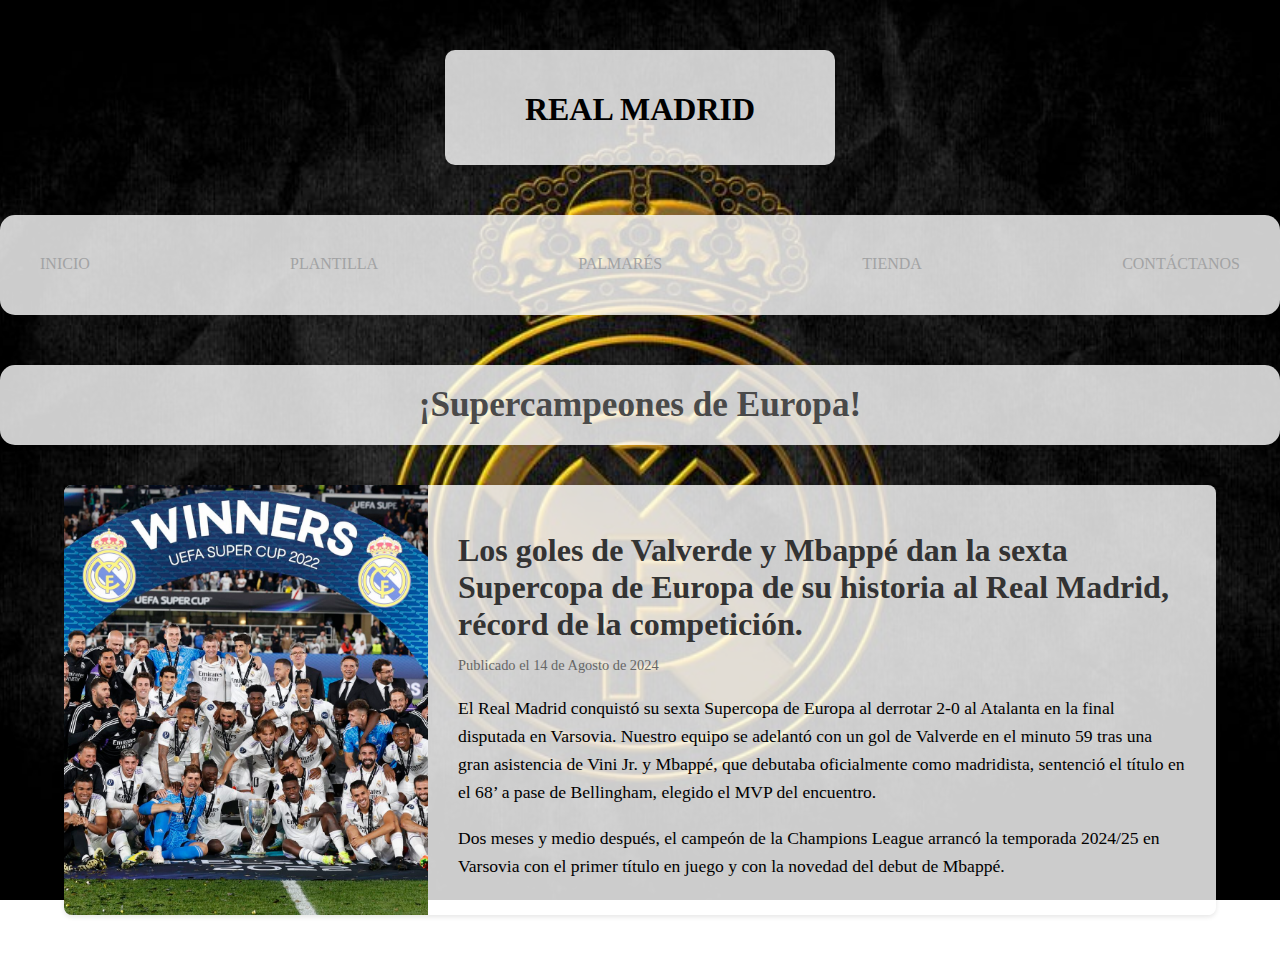
<file: supercopaeuropa.html>
<!DOCTYPE html>
<html lang="en">
<head>
    <meta charset="UTF-8">
    <meta name="viewport" content="width=device-width, initial-scale=1.0">
    <title>Real Madrid</title>
    <link rel="icon" href="logo_realmadrid.png" type="image/png" sizes="32x32">
    <link rel="stylesheet" href="supercopaespaña.css">
</head>
<body>

    
        <div class="banner"><h1>REAL MADRID</h1></div>
        
        <div class="navbar">
            
            <a href="index.html">INICIO</a>
            <a href="plantilla.html">PLANTILLA</a>
            <a href="palmares.html">PALMARÉS</a>
            <a href="tienda.html">TIENDA</a>
            <a href="contactanos.html">CONTÁCTANOS</a>
            
        </div>



        <header>
            <h1>¡Supercampeones de Europa!</h1>
        </header>
        <main>
            <section class="noticia">
                <div class="noticia-imagen">
                    <img src="supercopa1.jpg" alt="Imagen noticia Real Madrid">
                </div>
                <div class="noticia-contenido">
                    <h2 class="noticia-titulo">Los goles de Valverde y Mbappé dan la sexta Supercopa de Europa de su historia al Real Madrid, récord de la competición.</h2>
                    <p class="noticia-fecha">Publicado el 14 de Agosto de 2024</p>
                    <p class="noticia-texto">
                        El Real Madrid conquistó su sexta Supercopa de Europa al derrotar 2-0 al Atalanta en la final disputada en Varsovia. Nuestro equipo se adelantó con un gol de Valverde en el minuto 59 tras una gran asistencia de Vini Jr. y Mbappé, que debutaba oficialmente como madridista, sentenció el título en el 68’ a pase de Bellingham, elegido el MVP del encuentro.
                    </p>
                    <p class="noticia-texto">
                        Dos meses y medio después, el campeón de la Champions League arrancó la temporada 2024/25 en Varsovia con el primer título en juego y con la novedad del debut de Mbappé.
                    </p>
                </div>
            </section>
        </main>
    
</body>
</html>
</file>
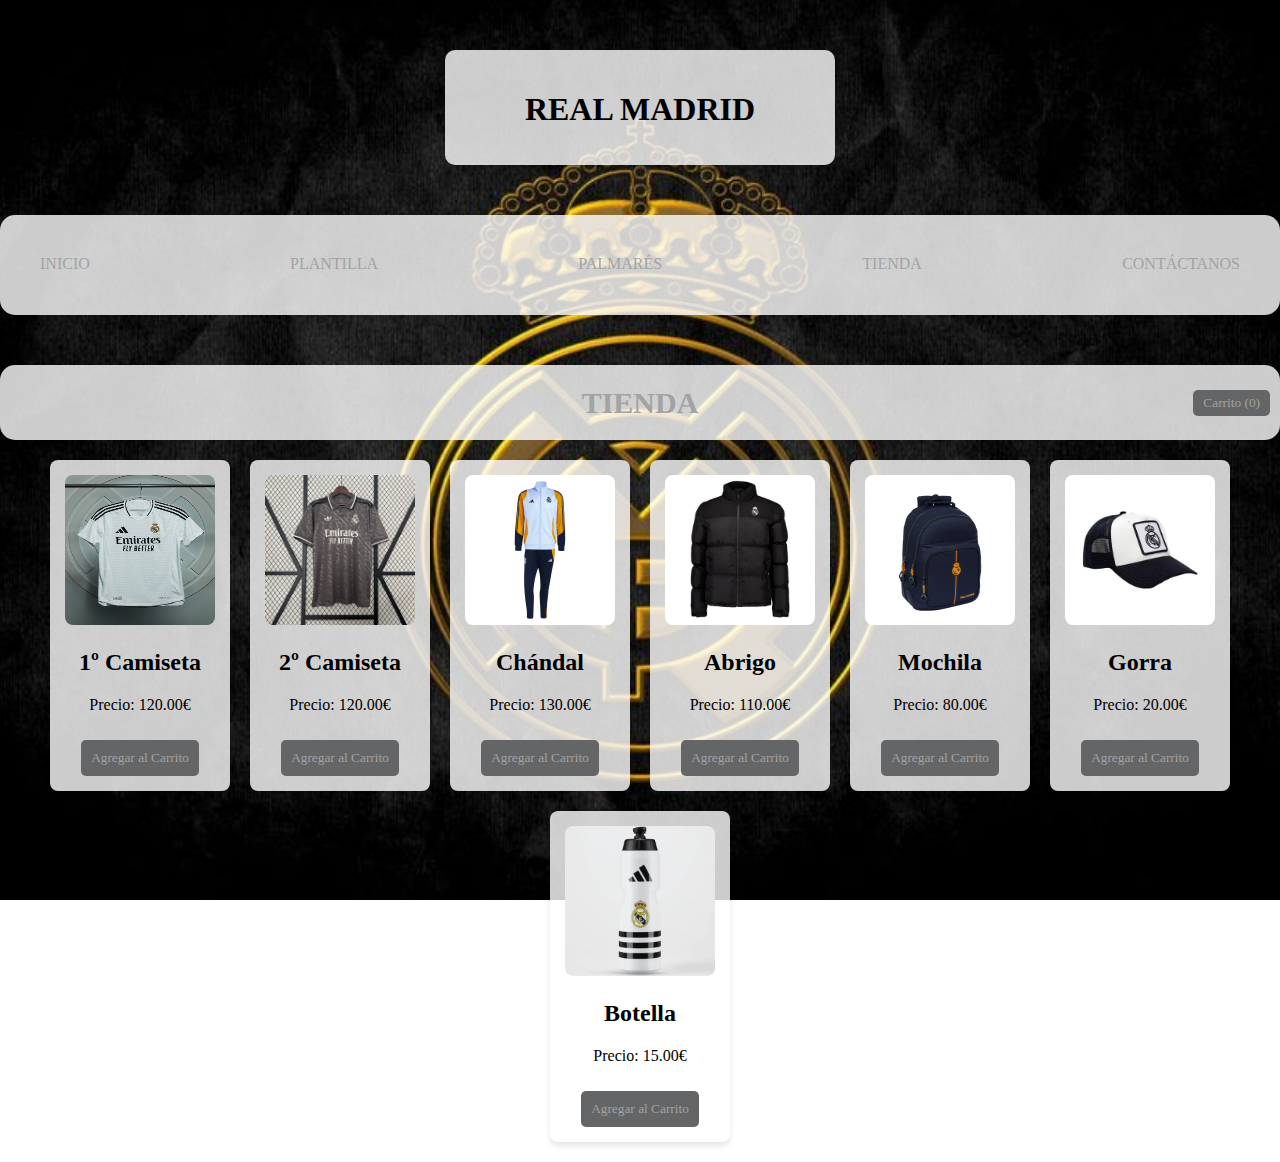
<file: tienda.html>
<!DOCTYPE html>
<html lang="en">
<head>
    <meta charset="UTF-8">
    <meta name="viewport" content="width=device-width, initial-scale=1.0">
    <title>Real Madrid</title>
    <link rel="icon" href="logo_realmadrid.png" type="image/png" sizes="32x32">
    <link rel="stylesheet" href="tienda.css">
</head>
<body>
    <div class="banner"><h1>REAL MADRID</h1></div>
    
    <div class="navbar">
        
        <a href="index.html">INICIO</a>
        <a href="plantilla.html">PLANTILLA</a>
        <a href="palmares.html">PALMARÉS</a>
        <a href="tienda.html">TIENDA</a>
        <a href="contactanos.html">CONTÁCTANOS</a>
        
    </div>
    <header>
        <h1>TIENDA</h1>
        <button id="ver-carrito">Carrito (0)</button>
    </header>
    <main class="productos">
        <div class="producto">
            <img src="camiseta.jpg" alt="Producto 1">
            <h2>1º Camiseta</h2>
            <p>Precio: 120.00€</p>
            <button onclick="agregarAlCarrito(1, '1º Camiseta', 120.00)">Agregar al Carrito</button>
        </div>
        <div class="producto">
            <img src="camiseta2.jpg" alt="Producto 2">
            <h2>2º Camiseta</h2>
            <p>Precio: 120.00€</p>
            <button onclick="agregarAlCarrito(2, '2º Camiseta', 120.00)">Agregar al Carrito</button>
        </div>
        <div class="producto">
            <img src="chandal.jpg" alt="Producto 2">
            <h2>Chándal</h2>
            <p>Precio: 130.00€</p>
            <button onclick="agregarAlCarrito(3, 'Chandal', 130.00)">Agregar al Carrito</button>
        </div>
        <div class="producto">
            <img src="abrigo.jpg" alt="Producto 2">
            <h2>Abrigo</h2>
            <p>Precio: 110.00€</p>
            <button onclick="agregarAlCarrito(4, 'Abrigo', 110.00)">Agregar al Carrito</button>
        </div>
        <div class="producto">
            <img src="mochila.jpg" alt="Producto 2">
            <h2>Mochila</h2>
            <p>Precio: 80.00€</p>
            <button onclick="agregarAlCarrito(5, 'Mochila', 80.00)">Agregar al Carrito</button>
        </div>
        <div class="producto">
            <img src="gorra.jpg" alt="Producto 2">
            <h2>Gorra</h2>
            <p>Precio: 20.00€</p>
            <button onclick="agregarAlCarrito(6, 'Gorra', 20.00)">Agregar al Carrito</button>
        </div><div class="producto">
            <img src="botella.jpg" alt="Producto 2">
            <h2>Botella</h2>
            <p>Precio: 15.00€</p>
            <button onclick="agregarAlCarrito(7, 'Botella', 15.00)">Agregar al Carrito</button>
        </div>
        
       
    </main>
    <div id="carrito-modal" class="modal oculto">
        <div class="modal-contenido">
            <h2>Carrito</h2>
            <ul id="carrito-lista"></ul>
            <p>Total: €<span id="carrito-total">0.00</span></p>
            <button onclick="procesarCompra()">Comprar</button>
            <button onclick="cerrarCarrito()">Cerrar</button>
        </div>
    </div>
    <script src="script2.js"></script>
</body>
</html>
</file>
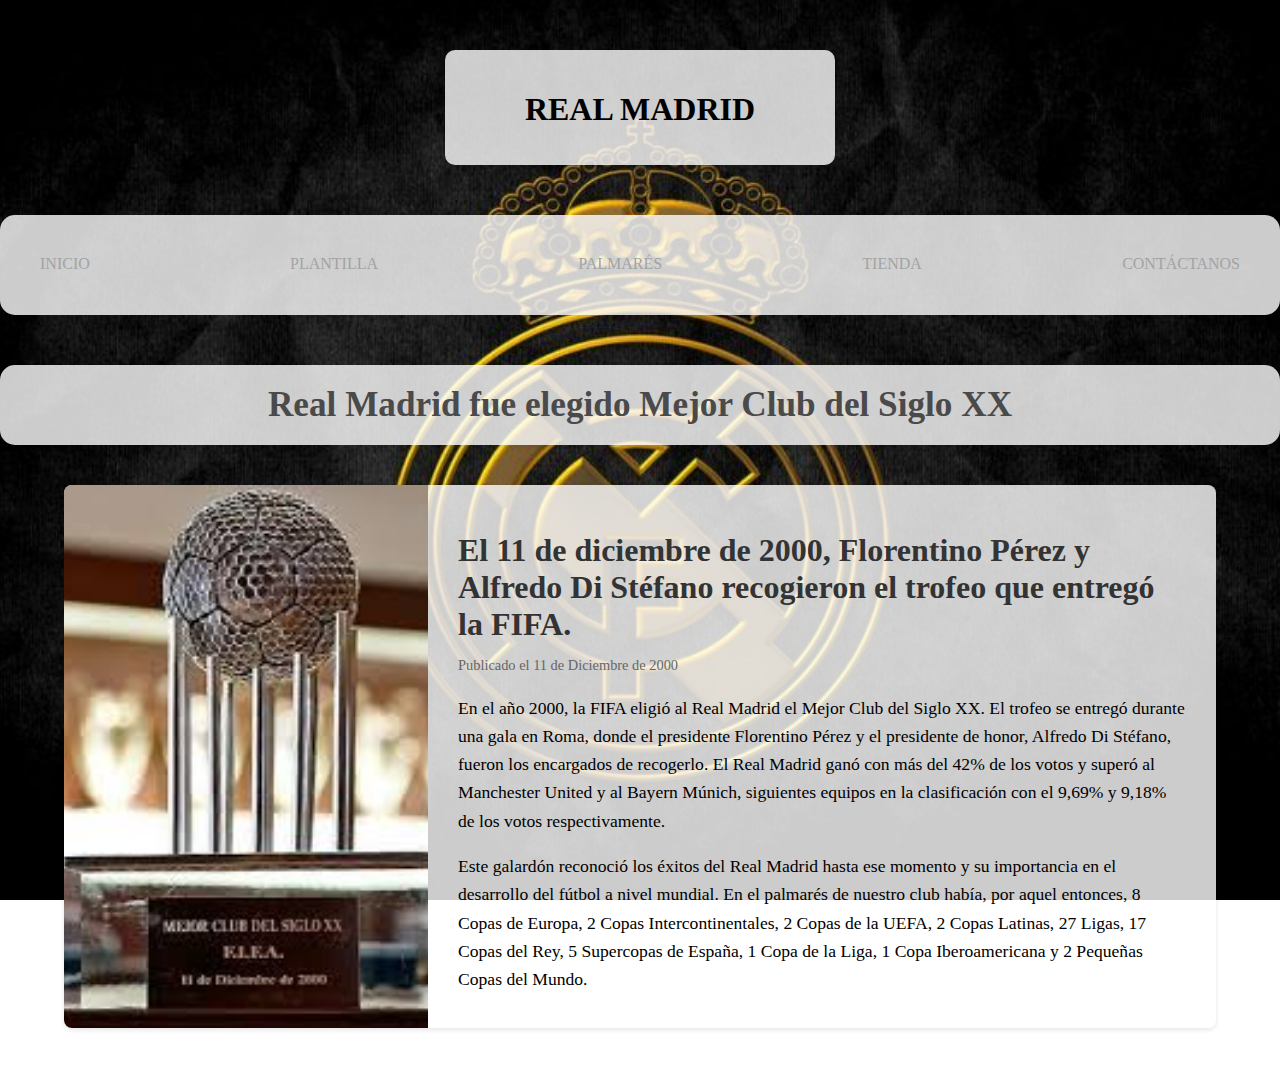
<file: trofeoclub.html>
<!DOCTYPE html>
<html lang="en">
<head>
    <meta charset="UTF-8">
    <meta name="viewport" content="width=device-width, initial-scale=1.0">
    <title>Real Madrid</title>
    <link rel="icon" href="logo_realmadrid.png" type="image/png" sizes="32x32">
    <link rel="stylesheet" href="supercopaespaña.css">
</head>
<body>

    
        <div class="banner"><h1>REAL MADRID</h1></div>
        
        <div class="navbar">
            
            <a href="index.html">INICIO</a>
            <a href="plantilla.html">PLANTILLA</a>
            <a href="palmares.html">PALMARÉS</a>
            <a href="tienda.html">TIENDA</a>
            <a href="contactanos.html">CONTÁCTANOS</a>
            
        </div>



        <header>
            <h1>Real Madrid fue elegido Mejor Club del Siglo XX</h1>
        </header>
        <main>
            <section class="noticia">
                <div class="noticia-imagen">
                    <img src="mejorclub.jpg" alt="Imagen noticia Real Madrid">
                </div>
                <div class="noticia-contenido">
                    <h2 class="noticia-titulo">El 11 de diciembre de 2000, Florentino Pérez y Alfredo Di Stéfano recogieron el trofeo que entregó la FIFA.</h2>
                    <p class="noticia-fecha">Publicado el 11 de Diciembre de 2000</p>
                    <p class="noticia-texto">
                        En el año 2000, la FIFA eligió al Real Madrid el Mejor Club del Siglo XX. El trofeo se entregó durante una gala en Roma, donde el presidente Florentino Pérez y el presidente de honor, Alfredo Di Stéfano, fueron los encargados de recogerlo. El Real Madrid ganó con más del 42% de los votos y superó al Manchester United y al Bayern Múnich, siguientes equipos en la clasificación con el 9,69% y 9,18% de los votos respectivamente.
                    </p>
                    <p class="noticia-texto">
                        Este galardón reconoció los éxitos del Real Madrid hasta ese momento y su importancia en el desarrollo del fútbol a nivel mundial. En el palmarés de nuestro club había, por aquel entonces, 8 Copas de Europa, 2 Copas Intercontinentales, 2 Copas de la UEFA, 2 Copas Latinas, 27 Ligas, 17 Copas del Rey, 5 Supercopas de España, 1 Copa de la Liga, 1 Copa Iberoamericana y 2 Pequeñas Copas del Mundo.
                    </p>
                </div>
            </section>
        </main>
    
</body>
</html>
</file>
<file: realmadrid.css>
body{
    margin: 0%;
    background-image: url(fondo\ real\ madrid.jpg);
    background-size: cover;
    background-attachment: fixed; 
    background-position: center;
}
.banner{
    height: 75px;
    width: 100%;
    color: black; 
    text-align: center;
    background-color: rgb(3, 0, 90);
    margin-top: 0%;
    background-color: rgba(255, 255, 255, 0.8); 
    padding: 20px;
    margin: 50px auto;
    max-width: 350px;
    border-radius: 10px;
    box-shadow: 0 4px 10px rgba(0, 0, 0, 0.2);
    font-family: fantasy;
    
}

.navbar{
    height: 100px;
    width: 100%;
    background-color: rgba(255, 255, 255, 0.8);
    border-radius: 15px;
    display: flex;
    justify-content: space-between;
    cursor: pointer;
    transition: background-color 0.3s;
   
}

.navbar a{
    
    color:rgb(162, 163, 164);
    padding: 40px;
    text-align: center;
    justify-items: center;
    text-decoration:dashed;
    gap:20px;
    padding-top: 40px;
    transition: color 0.3s;
    cursor: pointer;
    font-family: fantasy;
}
.navbar a:hover{
    background-color: rgb(162, 163, 164);
    color:black;
    border-radius: 15px;
    margin: 0%;

    
}
@media (max-width: 768px) {
    .navbar {
      flex-direction: column; 
      height: auto; 
      padding: 10px 0; 
      text-align: center; 
    }
  
    .navbar a {
      padding: 10px 0; 
      font-size: 14px; 
      gap: 0; 
    }
  }

.noticia {
    display: flex;
    align-items: center;
    height: auto;
    background-color: rgba(255, 255, 255, 0.8);
    box-shadow: 0 4px 6px rgba(0, 0, 0, 0.1);
    border-radius: 8px;
    overflow: hidden;
    margin: 20px;
    font-family: Arial, Helvetica, sans-serif;
}

.noticia-imagen {
    width: 25%;
    object-fit: cover;
    height: auto;
    margin-left: 10px;
    border-radius: 10px;
}

.noticia-contenido {
    padding: 20px;
    width: 60%;
}

.noticia-contenido h2 {
    margin-top: 0;
    color: #333;
}

.noticia-contenido p {
    color: #555;
    line-height: 1.5;
    margin-bottom: 15px;
}

.boton-leer-mas {
    display: inline-block;
    text-decoration: none;
    color: black;
    background-color: rgb(162, 163, 164);
    padding: 10px 15px;
    border-radius: 5px;
    transition: background-color 0.3s;
}

.boton-leer-mas:hover {
    background-color: black;
    color: rgb(162, 163, 164);
}

/* Carrusel */
.centrocarrusel {
    display: flex;
    flex-direction: column;
    align-items: center;
    justify-content: center; 
    margin-bottom: 50px;
}

.centrocarrusel h2 {
    height: 45px;
    color: rgb(162, 163, 164);
    font-family: fantasy;
    text-align: center; 
    line-height: 45px; 
    background-color: rgba(255, 255, 255, 0.8);
    border-radius: 10px;
    margin-bottom: 10px;
    padding: 0 20px; 
}

.carrusel {
    position: relative;
    max-width: 100%;
    overflow: hidden;
    border-radius: 10px;
    box-shadow: 0 4px 6px rgba(0, 0, 0, 0.1);
}

.carrusel-imagenes img {
    width: 100%;
    height: auto;
    display: none;
    border-radius: 10px;
    transition: opacity 0.5s ease;
}

.carrusel-imagenes .imagen-activa {
    display: block;
    opacity: 1;
}

.boton-anterior,
.boton-siguiente {
    position: absolute;
    top: 50%;
    transform: translateY(50%);
    background-color: rgba(119, 117, 117, 0.8);
    color: black;
    border: none;
    padding: 10px 15px;
    cursor: pointer;
    border-radius: 5px;
    font-size: 18px;
    z-index: 1;
    transition: background-color 0.3s;
}

.boton-anterior:hover,
.boton-siguiente:hover {
    background-color: rgba(0, 0, 0, 0.7);
}

.boton-anterior {
    left: 1px;
}

.boton-siguiente {
    right: 1px;
}

@media (max-width: 768px) {
    .noticia {
        flex-direction: column;
        align-items: center;
        text-align: center;
    }

    .noticia-imagen {
        width: 80%;
        margin: 10px 0;
    }

    .noticia-contenido {
        width: 90%;
        padding: 10px;
    }

    .carrusel {
        max-width: 90%;
    }

    .carrusel-imagenes img {
        height: auto;
    }

    .boton-anterior,
    .boton-siguiente {
        padding: 5px 10px;
        font-size: 14px;
    }
}
</file>
<file: supercopaespaña.css>
body{
    margin: 0%;
    background-image: url(fondo\ real\ madrid.jpg);
    background-size: cover;
    background-attachment: fixed; 
    background-position: center;
}
.banner{
    height: 75px;
    width: 100%;
    color: black; 
    text-align: center;
    background-color: rgb(3, 0, 90);
    margin-top: 0%;
    background-color: rgba(255, 255, 255, 0.8); 
    padding: 20px;
    margin: 50px auto;
    max-width: 350px;
    border-radius: 10px;
    box-shadow: 0 4px 10px rgba(0, 0, 0, 0.2);
    font-family: fantasy;
    
}

.navbar{
    height: 100px;
    width: 100%;
    background-color: rgba(255, 255, 255, 0.8);
    border-radius: 15px;
    display: flex;
    justify-content: space-between;
    cursor: pointer;
    transition: background-color 0.3s;
   
}

.navbar a{
    
    color:rgb(162, 163, 164);
    padding: 40px;
    text-align: center;
    justify-items: center;
    text-decoration:dashed;
    gap:20px;
    padding-top: 40px;
    transition: color 0.3s;
    cursor: pointer;
    font-family: fantasy;
}
.navbar a:hover{
    background-color: rgb(162, 163, 164);
    color:black;
    border-radius: 15px;
    margin: 0%;

}

@media (max-width: 768px) {
    .navbar {
      flex-direction: column; 
      height: auto; 
      padding: 10px 0; 
      text-align: center; 
    }
  
    .navbar a {
      padding: 10px 0; 
      font-size: 14px; 
      gap: 0; 
    }
  }

header {
    background-color: rgba(255, 255, 255, 0.8);
    text-align: center;
    padding: 20px 0;
    box-shadow: 0px 2px 5px rgba(0, 0, 0, 0.1);
    margin-top: 50px;
    border-radius: 15px;
}

header h1 {
    margin: 0;
    font-size: 2.2em;
    color: #4a4a4a;
}

/* Sección de la noticia */
.noticia {
    display: flex;
    margin: 40px auto;
    width: 90%;
    max-width: 1200px;
    background-color: rgba(255, 255, 255, 0.8);
    border-radius: 8px;
    box-shadow: 0px 2px 5px rgba(0, 0, 0, 0.1);
    overflow: hidden;
}

.noticia-imagen {
    flex: 1;
}

.noticia-imagen img {
    width: 100%;
    height: 100%;
    object-fit: cover;
}

.noticia-contenido {
    flex: 2;
    padding: 20px 30px;
}

.noticia-titulo {
    font-size: 2em;
    margin-bottom: 10px;
    color: #333;
}

.noticia-fecha {
    font-size: 0.9em;
    color: #666;
    margin-bottom: 20px;
}

.noticia-texto {
    font-size: 1.1em;
    line-height: 1.6;
    margin-bottom: 15px;
}

/* Responsive para pantallas pequeñas */
@media (max-width: 768px) {
    .noticia {
        flex-direction: column;
    }

    .noticia-imagen {
        height: 250px;
    }
}
</file>
<file: contactanos.css>
body{
    margin: 0%;
    
    background-image: url(fondo\ real\ madrid.jpg);
    background-size: cover;
    background-attachment: fixed; 
    background-position: center;
}
.banner{
    height: 75px;
    width: 100%;
    color: black; 
    text-align: center;
    background-color: rgb(3, 0, 90);
    margin-top: 0%;
    background-color: rgba(255, 255, 255, 0.8); 
    padding: 20px;
    margin: 50px auto;
    max-width: 350px;
    border-radius: 10px;
    box-shadow: 0 4px 10px rgba(0, 0, 0, 0.2);
    font-family: fantasy;
    
}

.navbar{
    height: 100px;
    width: 100%;
    background-color: rgba(255, 255, 255, 0.8);
    border-radius: 15px;
    display: flex;
    justify-content: space-between;
    cursor: pointer;
    transition: background-color 0.3s;
   
}

.navbar a{
    
    color:rgb(162, 163, 164);
    padding: 40px;
    text-align: center;
    justify-items: center;
    text-decoration:dashed;
    gap:20px;
    padding-top: 40px;
    transition: color 0.3s;
    cursor: pointer;
    font-family: fantasy;
}
.navbar a:hover{
    background-color: rgb(162, 163, 164);
    color:black;
    border-radius: 15px;
    margin: 0%;

    
}

@media (max-width: 768px) {
    .navbar {
      flex-direction: column;
      height: auto; 
      padding: 10px 0; 
      text-align: center;
    }
  
    .navbar a {
      padding: 10px 0; 
      font-size: 14px;
      gap: 0; 
    }
  }

  .agrupado {
    margin-top: 50px;
    border-radius: 15px;
}

.contacto {
    display: flex;
    background-color: rgba(255, 255, 255, 0.8);
    padding: 20px;
    border-radius: 15px;
}


.info-contacto {
    flex: 1;
    padding: 20px;
    color: rgb(0, 0, 0);
}

.info-contacto h2 {
    font-size: 20px;
    margin-bottom: 10px;
    text-decoration: underline;
}

.info-contacto p {
    margin-bottom: 25px;
    font-size: 20px;
}

.info-contacto a {
    color: rgb(162, 163, 164);
    text-decoration: none;
}

.formulario-contacto {
    flex: 1;
    padding: 20px;
    background-color: rgb(162, 163, 164);
    border-radius: 10px;
}

.formulario-contacto form {
    display: flex;
    flex-direction: column;
}

.formulario-contacto label {
    margin-top: 10px;
    color: black;
}

.formulario-contacto input,
.formulario-contacto textarea {
    margin-top: 5px;
    padding: 10px;
    border: none;
    border-radius: 5px;
    background-color: white;
}

.formulario-contacto button {
    margin-top: 20px;
    padding: 10px;
    background-color: rgb(115, 115, 115);
    color: white;
    border: none;
    border-radius: 5px;
    cursor: pointer;
}

.formulario-contacto button:hover {
    background-color: rgb(100, 100, 100);
}


@media (max-width: 768px) {
    .contacto {
        flex-direction: column; 
        padding: 10px; 
    }

    .info-contacto, 
    .formulario-contacto {
        padding: 10px; 
    }

    .info-contacto h2 {
        font-size: 18px; 
    }

    .info-contacto p {
        font-size: 16px; 
    }

    .formulario-contacto button {
        font-size: 16px;
        padding: 8px; 
    }
}
</file>
<file: ligas.css>
body{
    margin: 0%;
    background-image: url(fondo\ real\ madrid.jpg);
    background-size: cover;
    background-attachment: fixed; 
    background-position: center;
}
.banner{
    height: 75px;
    width: 100%;
    color: black; 
    text-align: center;
    background-color: rgb(3, 0, 90);
    margin-top: 0%;
    background-color: rgba(255, 255, 255, 0.8); 
    padding: 20px;
    margin: 50px auto;
    max-width: 350px;
    border-radius: 10px;
    box-shadow: 0 4px 10px rgba(0, 0, 0, 0.2);
    font-family: fantasy;
    
}

.navbar{
    height: 100px;
    width: 100%;
    background-color: rgba(255, 255, 255, 0.8);
    border-radius: 15px;
    display: flex;
    justify-content: space-between;
    cursor: pointer;
    transition: background-color 0.3s;
   
}

.navbar a{
    
    color:rgb(162, 163, 164);
    padding: 40px;
    text-align: center;
    justify-items: center;
    text-decoration:dashed;
    gap:20px;
    padding-top: 40px;
    transition: color 0.3s;
    cursor: pointer;
    font-family: fantasy;
}
.navbar a:hover{
    background-color: rgb(162, 163, 164);
    color:black;
    border-radius: 15px;
    margin: 0%;

}
@media (max-width: 768px) {
    .navbar {
      flex-direction: column; 
      height: auto; 
      padding: 10px 0; 
      text-align: center; 
    }
  
    .navbar a {
      padding: 10px 0;
      font-size: 14px; 
      gap: 0; 
    }
  }


header {
    background-color: rgba(255, 255, 255, 0.8);
    text-align: center;
    padding: 20px 0;
    box-shadow: 0px 2px 5px rgba(0, 0, 0, 0.1);
    margin-top: 50px;
    border-radius: 15px;
}

header h1 {
    margin: 0;
    font-size: 2.2em;
    color: #4a4a4a;
}

/* Sección de la noticia */
.noticia {
    display: flex;
    margin: 40px auto;
    width: 90%;
    max-width: 1200px;
    background-color: rgba(255, 255, 255, 0.8);
    border-radius: 8px;
    box-shadow: 0px 2px 5px rgba(0, 0, 0, 0.1);
    overflow: hidden;
}

.noticia-imagen {
    flex: 1;
}

.noticia-imagen img {
    width: 100%;
    height: 100%;
    object-fit: cover;
}

.noticia-contenido {
    flex: 2;
    padding: 20px 30px;
}

.noticia-titulo {
    font-size: 2em;
    margin-bottom: 10px;
    color: #333;
}

.noticia-fecha {
    font-size: 0.9em;
    color: #666;
    margin-bottom: 20px;
}

.noticia-texto {
    font-size: 1.1em;
    line-height: 1.6;
    margin-bottom: 15px;
}

/* Responsive para pantallas pequeñas */
@media (max-width: 768px) {
    .noticia {
        flex-direction: column;
    }

    .noticia-imagen {
        height: 250px;
    }
}
</file>
<file: palmares.css>
body{
    margin: 0%;
    background-image: url(fondo\ real\ madrid.jpg);
    background-size: cover;
    background-attachment: fixed; 
    background-position: center;
}
.banner{
    height: 75px;
    width: 100%;
    color: black; 
    text-align: center;
    margin-top: 0%;
    background-color: rgba(255, 255, 255, 0.8); 
    padding: 20px;
    margin: 50px auto;
    max-width: 350px;
    border-radius: 10px;
    box-shadow: 0 4px 10px rgba(0, 0, 0, 0.2);
    font-family: fantasy;
    
}

.navbar{
    height: 100px;
    width: 100%;
    background-color: rgba(255, 255, 255, 0.8);
    border-radius: 15px;
    display: flex;
    justify-content: space-between;
    cursor: pointer;
    transition: background-color 0.3s;
   
}

.navbar a{
    
    color:rgb(162, 163, 164);
    padding: 40px;
    text-align: center;
    justify-items: center;
    text-decoration:dashed;
    gap:20px;
    padding-top: 40px;
    transition: color 0.3s;
    cursor: pointer;
    font-family: fantasy;
}
.navbar a:hover{
    background-color: rgb(162, 163, 164);
    color:black;
    border-radius: 15px;
    margin: 0%;

}

@media (max-width: 768px) {
    .navbar {
      flex-direction: column;
      height: auto; 
      padding: 10px 0; 
      text-align: center; 
    }
  
    .navbar a {
      padding: 10px 0; 
      font-size: 14px; 
      gap: 0; 
    }
  }

header {
    background-color: rgba(255, 255, 255, 0.8);
    padding: 20px;
    text-align: center;
    box-shadow: 0px 2px 5px rgba(0, 0, 0, 0.1);
    margin-top: 50px;
    border-radius: 15px;
}

header h1 {
    margin: 0;
    font-family: fantasy;
    font-size: 2em;
    color: rgb(162, 163, 164);
}

main {
    padding: 20px;
}

.trofeo {
    display: flex;
    align-items: center;
    margin-bottom: 30px;
    background-color: rgba(255, 255, 255, 0.8);
    padding: 15px;
    border-radius: 8px;
    box-shadow: 0px 2px 5px rgba(0, 0, 0, 0.1);
}

.trofeo-img {
    width: 80px;
    margin-right: 20px;
}

.trofeo-info h2 {
    margin: 0;
    font-size: 1.8em;
    color: #4a4a4a;
}

.numero {
    font-size: 2.5em;
    color: rgb(162, 163, 164);
    font-weight: bold;
}

.boton {
    display: inline-block;
    margin-top: 10px;
    padding: 8px 12px;
    background-color: rgb(162, 163, 164);
    color: #fff;
    text-decoration: none;
    border-radius: 4px;
}

.boton:hover {
    background-color:black;
}
</file>
<file: plantilla.css>
body{
    margin: 0%;
    background-image: url(fondo\ real\ madrid.jpg);
    background-size: cover;
    background-attachment: fixed; 
    background-position: center;
}
.banner{
    height: 75px;
    width: 100%;
    color: black; 
    text-align: center;
    margin-top: 0%;
    background-color: rgba(255, 255, 255, 0.8); 
    padding: 20px;
    margin: 50px auto;
    max-width: 350px;
    border-radius: 10px;
    box-shadow: 0 4px 10px rgba(0, 0, 0, 0.2);
    font-family: fantasy;
    
}

.navbar{
    height: 100px;
    width: 100%;
    background-color: rgba(255, 255, 255, 0.8);
    border-radius: 15px;
    display: flex;
    justify-content: space-between;
    cursor: pointer;
    transition: background-color 0.3s;
   
}

.navbar a{
    
    color:rgb(162, 163, 164);
    padding: 40px;
    text-align: center;
    justify-items: center;
    text-decoration:dashed;
    gap:20px;
    padding-top: 40px;
    transition: color 0.3s;
    cursor: pointer;
    font-family: fantasy;
}
.navbar a:hover{
    background-color: rgb(162, 163, 164);
    color:black;
    border-radius: 15px;
    margin: 0%;

    
}
@media (max-width: 768px) {
    .navbar {
      flex-direction: column; 
      height: auto; 
      padding: 10px 0;
      text-align: center; 
    }
  
    .navbar a {
      padding: 10px 0; 
      font-size: 14px; 
      gap: 0; 
    }
  }


.jugadores h2 {
    height: 30px;
    width: 100%;
    color: rgb(162, 163, 164); 
    text-align: center;
    margin-top: 0%;
    background-color: rgba(255, 255, 255, 0.8); 
    padding: 20px;
    margin: 50px auto;
    max-width: 182px;
    border-radius: 10px;
    box-shadow: 0 4px 10px rgba(0, 0, 0, 0.2);
    font-family: fantasy;
    

}

/* Contenedor de la galería */
.galeria {
    display: grid;
    grid-template-columns: repeat(auto-fill, minmax(200px, 1fr)); 
    gap: 20px;
    padding: 20px;
    max-width: 1200px;
    margin: 0 auto;
    
   
}

.jugador {
    text-align: center;
    border-radius: 10px;
    overflow: hidden;
    box-shadow: 0 4px 6px rgba(0, 0, 0, 0.2);
    background: rgba(255, 255, 255, 0.8);
    transition: transform 0.3s ease-in-out;
    
}

.jugador img {
    width: 100%;
    height: auto;
    display: block;
}

.jugador:hover {
    transform: scale(1.05); 
}

.jugador p {
    margin: 10px 0;
    font-weight: bold;
    font-family: fantasy;
}

a {
    text-decoration: none;
    color: inherit;
}
</file>
<file: tienda.css>
body{
    margin: 0%;
    background-image: url(fondo\ real\ madrid.jpg);
    background-size: cover;
    background-attachment: fixed; 
    background-position: center;
}
.banner{
    height: 75px;
    width: 100%;
    color: black; 
    text-align: center;
    background-color: rgb(3, 0, 90);
    margin-top: 0%;
    background-color: rgba(255, 255, 255, 0.8); 
    padding: 20px;
    margin: 50px auto;
    max-width: 350px;
    border-radius: 10px;
    box-shadow: 0 4px 10px rgba(0, 0, 0, 0.2);
    font-family: fantasy;
    
}

.navbar{
    height: 100px;
    width: 100%;
    background-color: rgba(255, 255, 255, 0.8);
    border-radius: 15px;
    display: flex;
    justify-content: space-between;
    cursor: pointer;
    transition: background-color 0.3s;
   
}

.navbar a{
    
    color:rgb(162, 163, 164);
    padding: 40px;
    text-align: center;
    justify-items: center;
    text-decoration:dashed;
    gap:20px;
    padding-top: 40px;
    transition: color 0.3s;
    cursor: pointer;
    font-family: fantasy;
}
.navbar a:hover{
    background-color: rgb(162, 163, 164);
    color:black;
    border-radius: 15px;
    margin: 0%;

    
}
@media (max-width: 768px) {
    .navbar {
      flex-direction: column; 
      height: auto; 
      padding: 10px 0; 
      text-align: center; 
    }
  
    .navbar a {
      padding: 10px 0;
      font-size: 14px;
      gap: 0; 
    }
  }

header {
    margin-top: 50px;
    background-color: rgba(255, 255, 255, 0.8);
    color: rgb(162, 163, 164);
    font-family:fantasy;
    font-size: 15px;
    padding: 0.5px;
    text-align: center;
    position: relative;
    border-radius: 15px;
    
}

#ver-carrito {
    position: absolute;
    right: 10px;
    top: 15px;
    background-color: rgb(100, 101, 102);
    color: rgb(162, 163, 164);
    border: none;
    padding: 5px 10px;
    cursor: pointer;
    border-radius: 5px;
    font-family: fantasy;
    
    
}

.productos {
    display: flex;
    justify-content: center;
    flex-wrap: wrap;
    gap: 20px;
    padding: 20px;
    
}

.producto {
    background: rgba(255, 255, 255, 0.8);
    padding: 15px;
    border-radius: 8px;
    box-shadow: 0 4px 6px rgba(0, 0, 0, 0.1);
    text-align: center;
    max-width: 200px;
    font-family:fantasy;
}

.producto img {
    width: 150px;
    height: 150px;
    border-radius: 8px;
    
    
    
}

button {
    background-color: rgb(100, 101, 102);
    color: rgb(162, 163, 164);
    border: none;
    padding: 10px;
    cursor: pointer;
    border-radius: 5px;
    margin-top: 10px;
    transition: background-color 0.3s;
    font-family:fantasy;
}

button:hover {
    background-color: rgb(255,255,255);
}

.modal {
    position: fixed;
    top: 0;
    left: 0;
    width: 100%;
    height: 100%;
    background: rgba(0, 0, 0, 0.5);
    display: flex;
    justify-content: center;
    align-items: center;
    z-index: 10;
    font-family: fantasy;
}

.modal-contenido {
    background: white;
    padding: 20px;
    border-radius: 8px;
    width: 90%;
    max-width: 400px;
}

.oculto {
    display: none;
}
</file>
